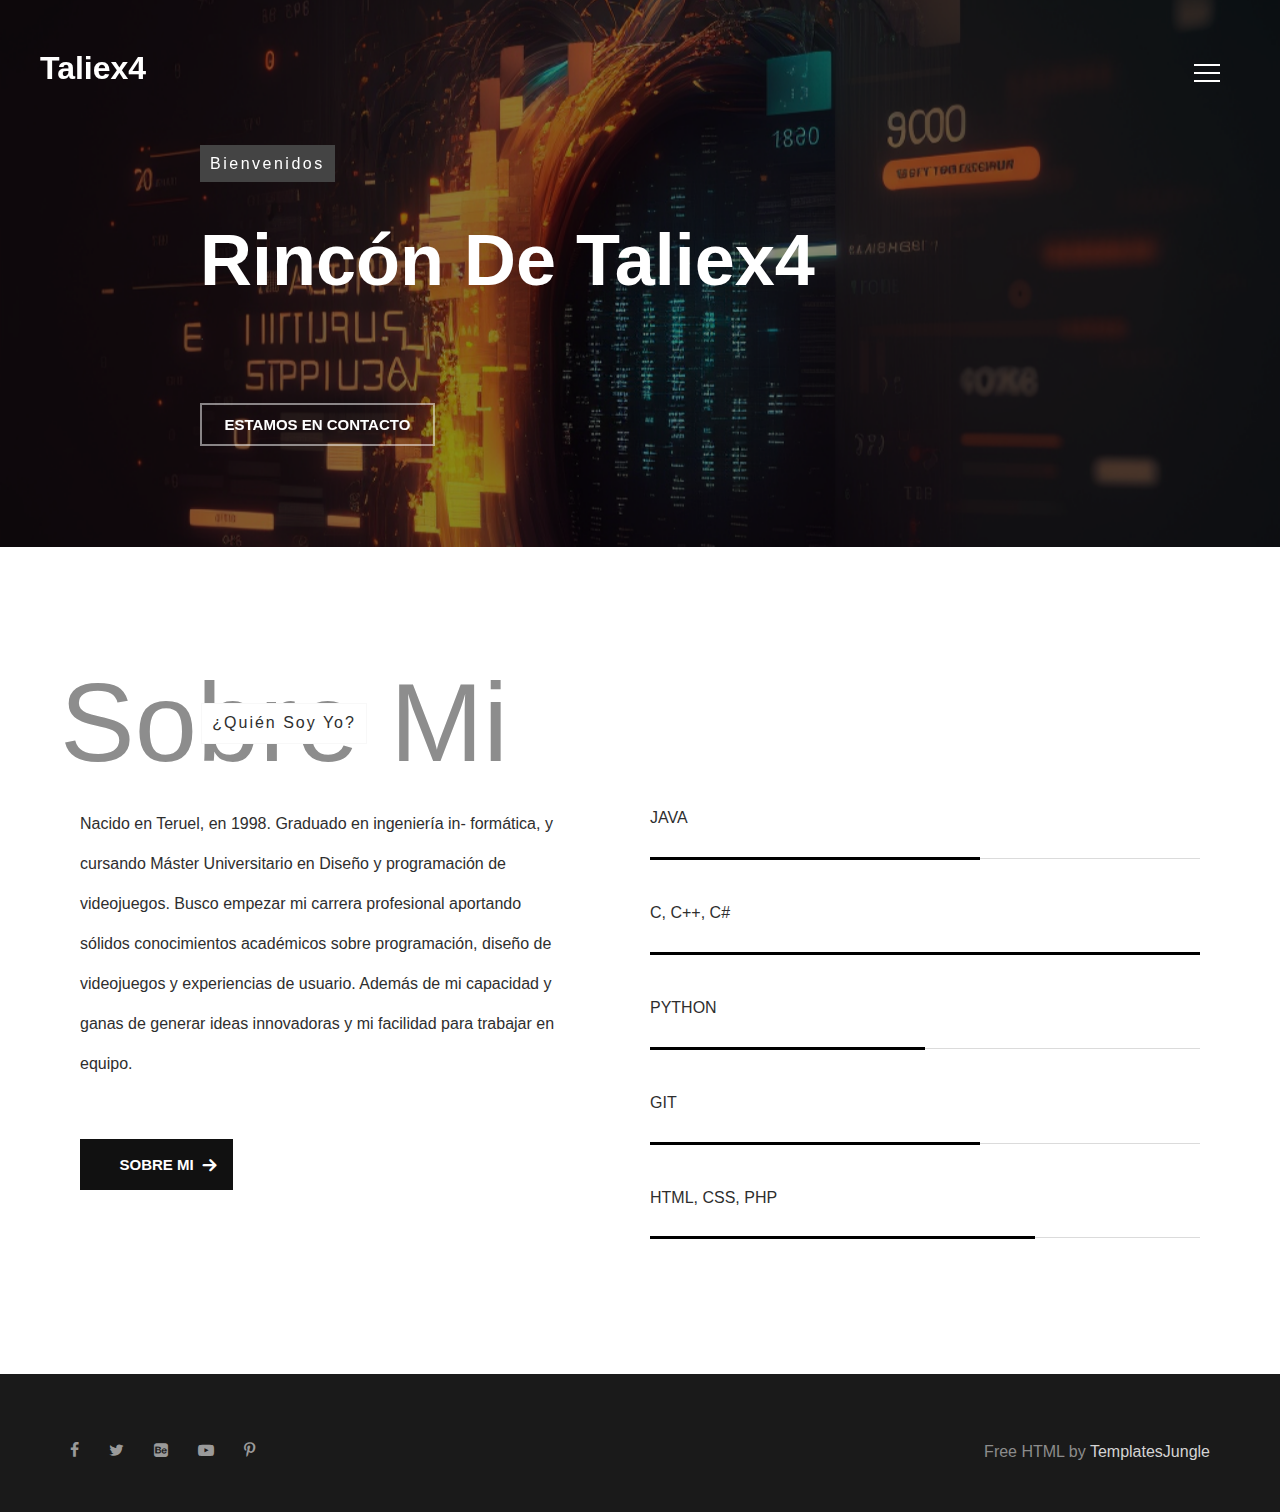
<file: index.html>
<!DOCTYPE html>
<html>
<head>
	<title>Rincón de Taliex4 - Inicio</title>

    <meta charset="utf-8">
    <meta http-equiv="X-UA-Compatible" content="IE=edge">
    <meta name="viewport" content="width=device-width, initial-scale=1.0">
    <meta name="format-detection" content="telephone=no">
    <meta name="apple-mobile-web-app-capable" content="yes">
    <meta name="author" content="">
    <meta name="keywords" content="">
    <meta name="description" content="">

    <link rel="stylesheet" type="text/css" href="css/normalize.css">
	<link rel="stylesheet" type="text/css" href="icomoon/icomoon.css">
	<link rel="stylesheet" type="text/css" href="fonts/fonts.css">
    <link rel="stylesheet" type="text/css" href="css/vendor.css">
    <link rel="stylesheet" type="text/css" href="style.css">

	<!-- script
	================================================== -->
	<script src="js/modernizr.js"></script>

</head>
<body>

<div id="overlayer">
	<span class="loader">
	  <span class="loader-inner"></span>
	</span>
</div>

<div class="nav nav-overlay">
	<div class="nav__content">
		<ul class="nav__list">
			<li class="nav__list-item active-nav"><a href="#" class="hover-target">Inicio</a></li>
			<!--<li class="nav__list-item"><a href="styles.html" class="hover-target">Styles</a></li>
			<li class="nav__list-item"><a href="blog.html" class="hover-target">Blog</a></li>
			<li class="nav__list-item"><a href="single-post.html" class="hover-target">Single Post</a></li>
			<li class="nav__list-item"><a href="contact.html" class="hover-target">Contact us</a></li>-->
		</ul>
	</div>
</div>

<header id="header">
	<div class="header-wrap" data-aos="fade">
		<div class="main-logo">
			<a href="index.html">Taliex4</a>
		</div><!--main-logo-->

		<nav id="navbar">
			<input id="menu-toggle" type="checkbox" />
			<label class="menu-btn" for="menu-toggle">
			<span></span>
			</label>
		</nav>	

	</div><!--header-wrap-->
</header>

<div id="billboard" class="jarallax" data-aos="fade">
	<div class="banner-content">
		<div class="banner-header">
			<span>Bienvenidos</span>
			<h2 class="light">Rincón de Taliex4<br/> </h2>
			<p>.</p>

			<a href="contact.html" class="btn btn-outline-light">Estamos en contacto</a>
		</div>
	</div>

	<img src="images/imagenesParaWeb.png" class="jarallax-img">
</div><!--billboard-->

<section id="about-me" class="margin-large">
	<div class="container">
		<div class="row">
			<div class="section-header">
				<div class="title"><span>¿Quién soy yo?</span></div>
				<h2 class="section-title">Sobre mi</h2>
			</div>
		</div>
	</div>
	<div class="container">
		<div class="row">
			<div class="col-md-12">
					<div class="col-md-6">
						<div class="intro">
							<p>Nacido en Teruel, en 1998. Graduado en ingeniería in-
								formática, y cursando Máster Universitario en Diseño y programación de videojuegos.
								 Busco empezar mi carrera profesional aportando sólidos conocimientos académicos sobre programación, 
								 diseño de videojuegos y experiencias de usuario. Además de mi capacidad 
								 y ganas de generar ideas innovadoras y mi facilidad para trabajar en equipo.</p>
							<a href="#" class="btn btn-accent btn-large btn-with-icon">Sobre mi</a>
						</div>
					</div>
					<div class="col-md-6">
						<div class="skill-chart">
							<ul class="skill-chart-list">
								<li>
								<div class="skill-title">Java</div>
								<span class="skill sixty-percent"></span>
								</li>
								<li>
								<div class="skill-title">C, C++, C#</div>
								<span class="skill ninety-percent"></span>
								</li>
								<li>
								<div class="skill-title">Python</div>
								<span class="skill fifty-percent"></span></li>
								<li>
								<div class="skill-title">Git</div>
								<span class="skill sixty-percent"></span>
								</li>
								<li>
								<div class="skill-title">Html, css, php</div>
								<span class="skill seventy-percent"></span>
								</li>
							</ul>
						</div>
					</div>
			</div>
		</div>
	</div>
</section>
<!--
<section id="portfolio">
	<div class="container">
		<div class="row">
			<div class="section-header align-center">
				<div class="title"><span>Últimas publicaciones</span></div>
				<h2 class="section-title">Portfolio</h2>
			</div>
		</div>
	</div>

	<div class="container">
		<div class="row">
			<div class="col-md-6">
				<figure data-aos="fade-zoom-in" data-aos-delay="0" class="portfolio-item">
					<a href="images/portfolio1.jpg" class="image-link"><img src="images/portfolio1.jpg" class="portfolio-image large-image"></a>
					<figcaption class="portfolio-title">
						<a href="#">Magazine front design</a>
					</figcaption>
				</figure>
				<figure data-aos="fade-zoom-in" data-aos-delay="300" class="portfolio-item">
					<a href="images/portfolio2.jpg" class="image-link"><img src="images/portfolio2.jpg" class="portfolio-image medium-image"></a>
					<figcaption class="portfolio-title">
						<a href="#">Product Bottle Design</a>
					</figcaption>
				</figure>
				<figure data-aos="fade-zoom-in" data-aos-delay="0" class="portfolio-item">
					<a href="images/portfolio4.jpg" class="image-link"><img src="images/portfolio4.jpg" class="portfolio-image small-image"></a>
					<figcaption class="portfolio-title">
						<a href="#">Magazine & brochure mockup</a>
					</figcaption>
				</figure>
			</div>
			<div class="col-md-6">
				<figure data-aos="fade-zoom-in" data-aos-delay="300" class="portfolio-item">
					<a href="images/portfolio3.jpg" class="image-link"><img src="images/portfolio3.jpg" class="portfolio-image small-image"></a>
					<figcaption class="portfolio-title">
						<a href="#">Coffee bottle mockup</a>
					</figcaption>		
				</figure>
				<figure data-aos="fade-zoom-in" data-aos-delay="0" class="portfolio-item">
					<a href="images/portfolio5.jpg" class="image-link"><img src="images/portfolio5.jpg" class="portfolio-image medium-image"></a>
					<figcaption class="portfolio-title">
						<a href="#">Product tag mockup</a>
					</figcaption>		
				</figure>
				<figure data-aos="fade-zoom-in" data-aos-delay="300" class="portfolio-item">
					<a href="images/portfolio6.jpg" class="image-link"><img src="images/portfolio6.jpg" class="portfolio-image large-image"></a>
					<figcaption class="portfolio-title">
						<a href="#">Perfume brand identity</a>
					</figcaption>
				</figure>
			</div>					
		</div>
	</div>		
</section>

<section id="quotation" class="margin-large">
	<div class="icon-overlay left-item"></div>
		<div class="container">
			<div class="row">
				<div class="section-header align-center">
					<h2 class="section-title">Quote of the day</h2>
				</div>
			</div>
		</div>	
		<div class="container">
			<div class="row">			
				<blockquote>
					<p>Success is not final; failure is not fatal: it is the courage to continue that counts.</p>
					<q>-Winston Churchill</q>			
				</blockquote>
			</div>
		</div>		
	<div class="icon-overlay right-item"></div>
</section>

<section id="achievement">
	<div class="container">
		<div class="row">
			<div class="section-header align-center">
				<div class="title"><span>Awards and Recognition</span></div>
				<h2 class="section-title">Achievement</h2>
			</div>
		</div>
	</div>

	<div class="container">
		<div class="row">
			<div class="col-md-4">
				<div class="achievement-block">
					<h3>Interior design</h3>
					<p>Breakthrough designer of the year 2020</p>
				</div>
			</div>
			<div class="col-md-4">
				<div class="achievement-block">
					<h3>Interior design</h3>
					<p>Breakthrough designer of the year 2020</p>
				</div>
			</div>
			<div class="col-md-4">
				<div class="achievement-block">
					<h3>Interior design</h3>
					<p>Breakthrough designer of the year 2020</p>
				</div>
			</div>
			<div class="col-md-4">
				<div class="achievement-block">
					<h3>Interior design</h3>
					<p>Breakthrough designer of the year 2020</p>
				</div>
			</div>
			<div class="col-md-4">
				<div class="achievement-block">
					<h3>Interior design</h3>
					<p>Breakthrough designer of the year 2020</p>
				</div>
			</div>
			<div class="col-md-4">
				<div class="achievement-block">
					<h3>Interior design</h3>
					<p>Breakthrough designer of the year 2020</p>
				</div>
			</div>		
		</div>
	</div>
</section>

<section id="post-grid" class="margin-large">
		<div class="container">
			<div class="row">
				<div class="section-header align-center">
					<div class="title"><span>latest news</span></div>
					<h2 class="section-title">Blogs</h2>
				</div>
			</div>
		</div>
		<div class="container">
			<div class="row">
				<div class="col-md-4">						
					<figure class="post-item">
						<a href="#" class="post-link"><img src="images/postimg1.jpg" alt="post"></a>
						<figcaption>
						<div class="meta-wrap">
							<span class="meta-category">Graphic Design 2021</span> /
							<span class="meta-date">July 1, 2021</span>
						</div>
							<h3 class="light">
								<a href="#">Graphic Designing Useful Tips & Best Practices</a>
							</h3>
						</figcaption>
					</figure>
				</div>	

				<div class="col-md-4">
					<figure class="post-item">
					<a href="#" class="post-link"><img src="images/postimg2.jpg" alt="post"></a>
					<figcaption>
					<div class="meta-wrap">
						<span class="meta-category">Graphic Design 2021</span> /
						<span class="meta-date">July 1, 2021</span>
					</div>
						<h3 class="light">
							<a href="#">Basic typography rules for ui designing</a>
						</h3>
					</figcaption>
				</figure>
				</div>	

				<div class="col-md-4">
					<figure class="post-item">
						<a href="#" class="post-link"><img src="images/postimg3.jpg" alt="post"></a>
						<figcaption>
						<div class="meta-wrap">
							<span class="meta-category">Graphic Design 2021</span> /
							<span class="meta-date">July 1, 2021</span>
						</div>
							<h3 class="light">
								<a href="#">Top 10 graphic designs review in 2021</a>
							</h3>
						</figcaption>
					</figure>
				</div>
			</div>
		</div>
</section>

<section id="testimonials" class="jarallax padding-large">
	<img src="images/review-bg.jpg" class="jarallax-img">

	<div class="container">
		<div class="row">
				<div class="section-header dark align-center">
					<div class="title">
						<span>What Clients Say</span>
					</div>
					<h2 class="section-title dark">Testimonials</h2>
				</div>
			</div>
		</div>

		<div class="container">
			<div class="row">
				<div class="testimonial-slider">
					<div class="testimonials-inner text-center">
						<p>Lorem ipsum dolor sit amet, elit consectetur adipiscing. Odio tincidunt et, massa, turpis nec dolor posuere tempus. Nulla congue et dolor sit amet, elit consectetur adipiscing.
						</p>
						<div class="testimonial-author">
							<img src="images/reviewer.png" alt="reviewer">
							<div class="author-detail">
								<div class="name">Lucas Wolfer</div>
								<span class="author-title">Ceo - Raisins</span>
							</div>
						</div>
					</div>
					<div class="testimonials-inner text-center">
						<p>Ipsum dolor sit amet, elit consectetur adipiscing. Odio tincidunt et turpis nec dolor posuere tempus Nulla congue et dolor sit amet, elit consectetur adipiscing.</p>
						<div class="testimonial-author">
							<img src="images/reviewer.png" alt="reviewer">
							<div class="author-detail">
								<div class="name">Jennie</div>
								<div class="author-title">General Manager</div>
							</div>
						</div>
					</div>
					<div class="testimonials-inner text-center">
						<p>“Dolor sit amet, elit consectetur adipiscing. Odio tincidunt et, massa, turpis nec dolor posuere tempus. Nulla congue et dolor sit amet, elit consectetur adipiscing.”</p>
						<div class="testimonial-author">
							<img src="images/reviewer.png" alt="reviewer">
							<div class="author-detail">
								<div class="name">Simple</div>
								<div class="author-title">Staff</div>
							</div>
						</div>
					</div>							
				</div>
			</div>
		</div>
</section>

<footer id="footer" class="padding-xlarge">
	<div class="container">
		<div class="row">
			<div class="footer-menu col-md-4">
				<div class="footer-intro">					
					<a href="#" class="logo">Chris</a>
				</div>
				<div class="subscribe">
					<p>Subscribe to newsletter to get some updates related with branding, designs and more.</p>
					<input type="text" name="email" placeholder="Write Your Email Address">
					<button class="btn-submit">Subscribe</button>
				</div>
			</div>

			<div class="footer-menu col-md-2">
				<ul class="menu-list">
					<li class="menu-item"><a href="#">Home</a></li>
					<li class="menu-item"><a href="#">About</a></li>
					<li class="menu-item"><a href="#">Portfolio</a></li>
					<li class="menu-item"><a href="#">Services</a></li>
				</ul>
			</div>

			<div class="footer-menu col-md-2">
				<ul class="menu-list">
					<li class="menu-item"><a href="#">Home</a></li>
					<li class="menu-item"><a href="#">About</a></li>
					<li class="menu-item"><a href="#">Portfolio</a></li>
					<li class="menu-item"><a href="#">Services</a></li>
				</ul>
			</div>

			<div class="footer-menu col-md-4">
				<div class="footer-address">
					<p>Just feel free to contact if you wanna collaborate with me, or simply have a conversation.</p>
					<div class="mail-address">
						<a href="#">Creatify@gmail.com</a>
					</div>
				</div>
			</div>
		</div>
	</div>
</footer>	
-->
<div id="footer-bottom" class="padding-medium no-padding-bottom">
	<div class="container">
		<div class="row">			
			<div class="col-md-6">
				<div class="socila-links">
					<ul>
						<li><a href="#"><i class="icon icon-facebook"></i></a></li>
						<li><a href="#"><i class="icon icon-twitter"></i></a></li>
						<li><a href="#"><i class="icon icon-behance-square"></i></a></li>
						<li><a href="#"><i class="icon icon-youtube-play"></i></a></li>
						<li><a href="#"><i class="icon icon-pinterest-p"></i></a></li>
					</ul>
				</div>					
			</div>
			<div class="col-md-6 align-right">
				<div class="copyright">
					<p>Free HTML by <a href="https://templatesjungle.com" target="_blank">TemplatesJungle</a></p>
				</div>
			</div>
		</div>
	</div>
</div>

<script src="js/jquery-1.11.0.min.js"></script>
<script src="js/plugins.js"></script>
<script src="js/script.js"></script>

</body>
</html>
</file>
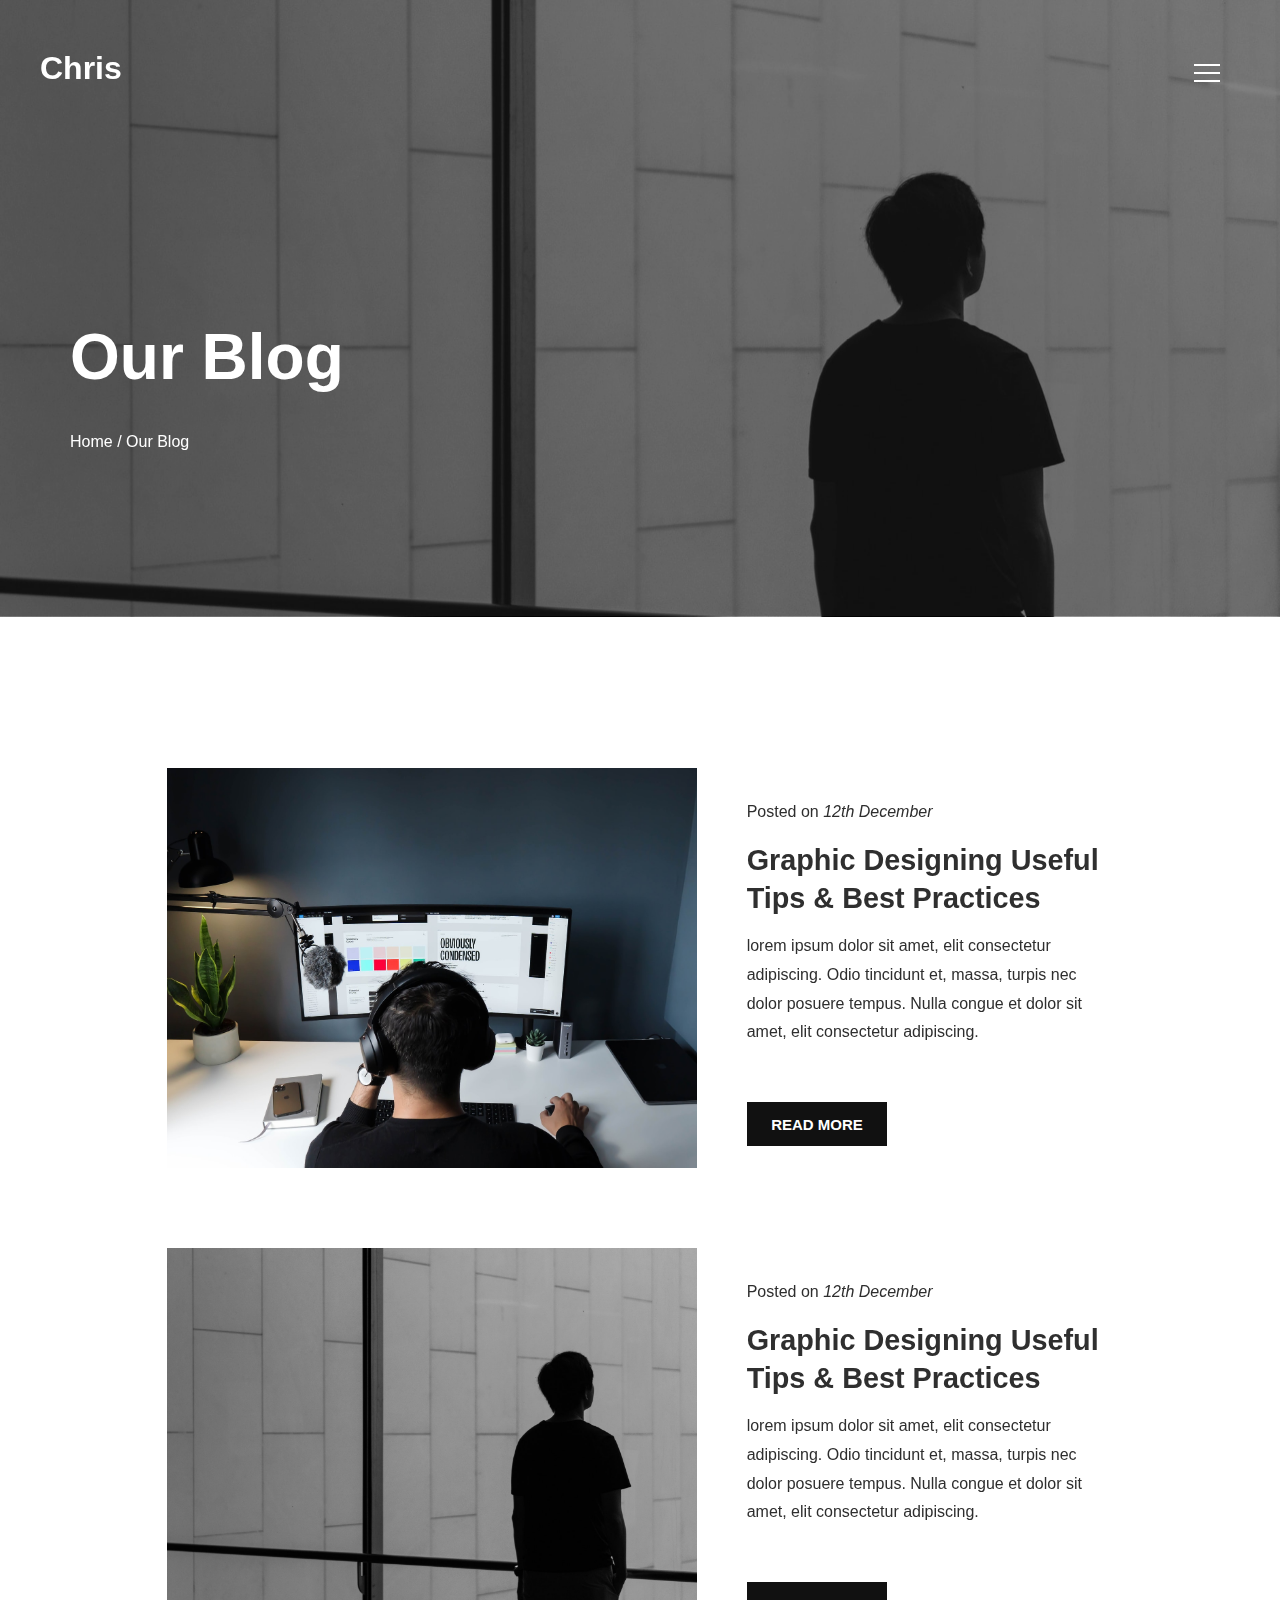
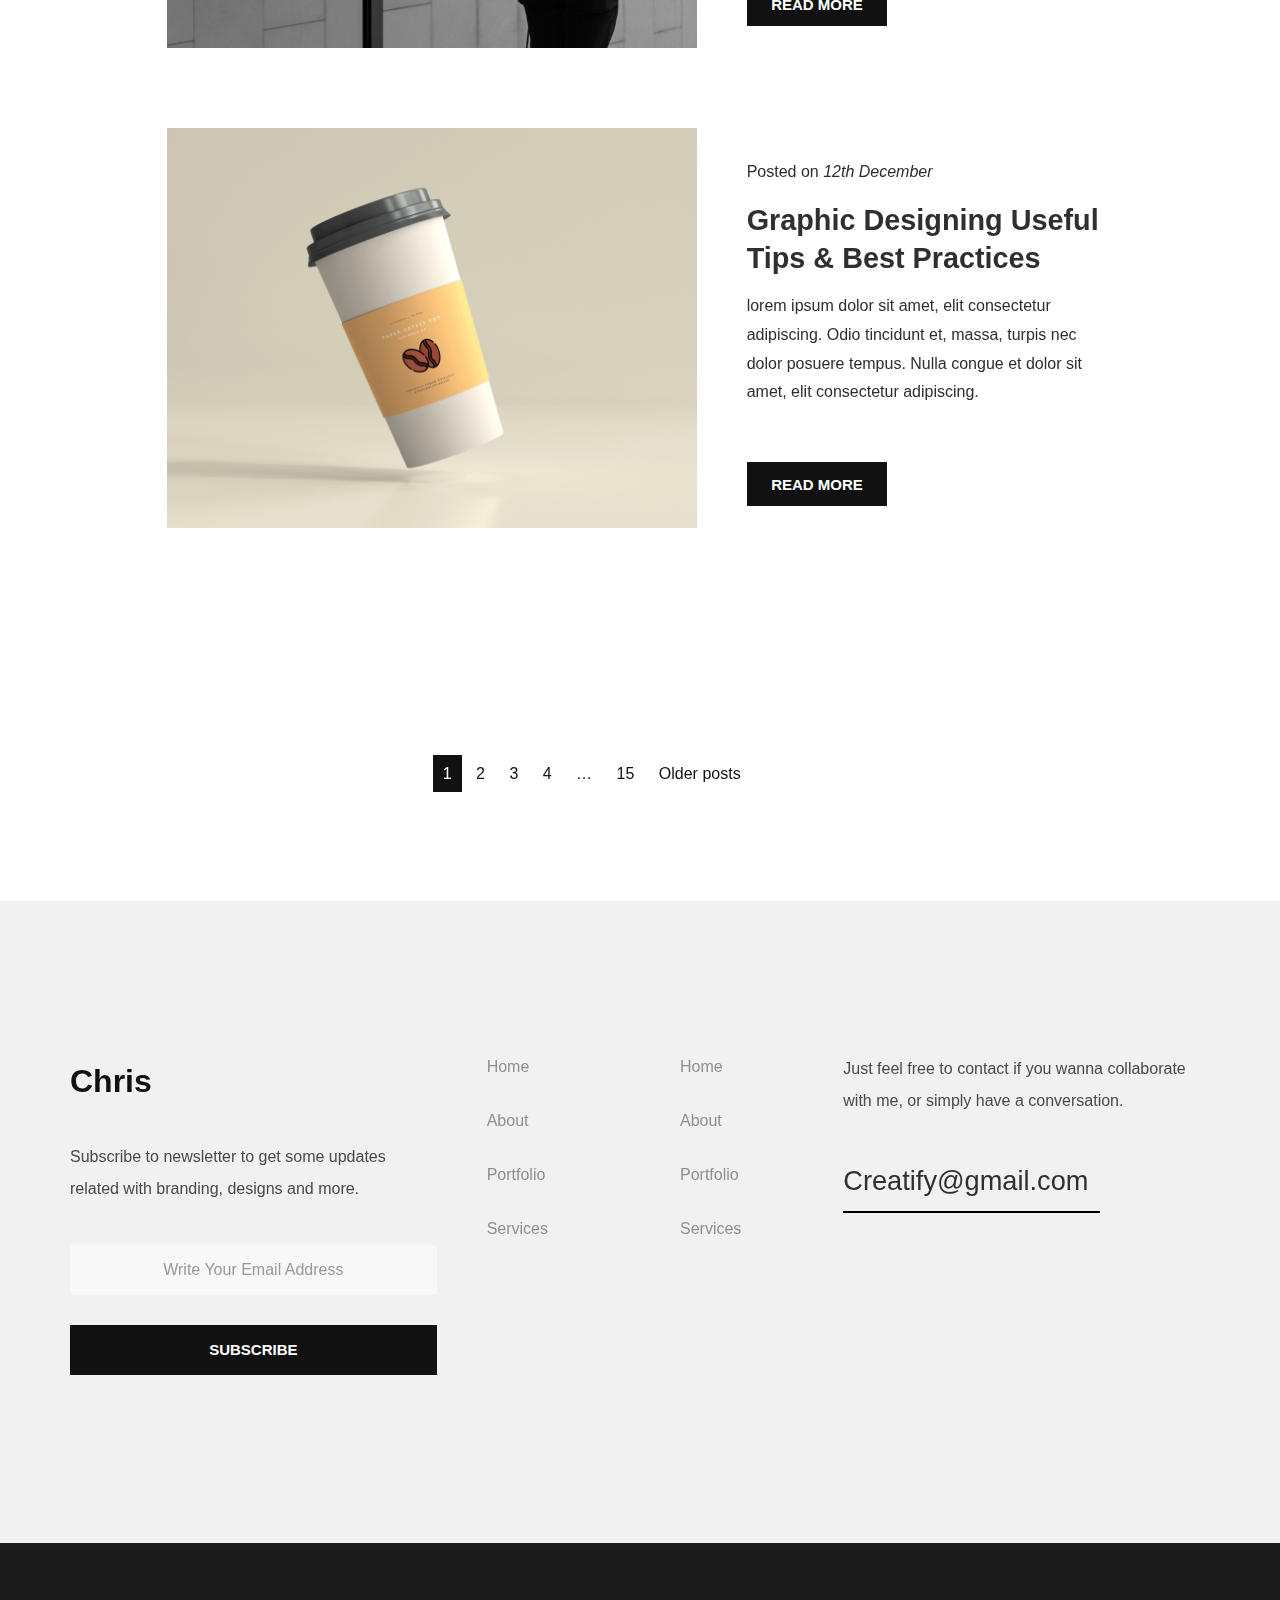
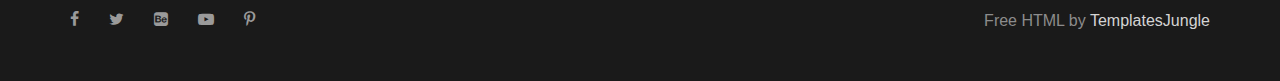
<file: blog.html>
<!DOCTYPE html>
<html>
<head>
	<title>Chris - Creative Portfolio HTML Template</title>
	<meta charset="utf-8">
    <meta http-equiv="X-UA-Compatible" content="IE=edge">
    <meta name="viewport" content="width=device-width, initial-scale=1.0">
    <meta name="format-detection" content="telephone=no">
    <meta name="apple-mobile-web-app-capable" content="yes">
    <meta name="author" content="">
    <meta name="keywords" content="">
    <meta name="description" content="">
	
    <link rel="stylesheet" type="text/css" href="css/normalize.css">
	<link rel="stylesheet" type="text/css" href="icomoon/icomoon.css">
	<link rel="stylesheet" type="text/css" href="fonts/fonts.css">
    <link rel="stylesheet" type="text/css" href="css/vendor.css">
    <link rel="stylesheet" type="text/css" href="style.css">
</head>
<body class="page-template-blog">

<div class="nav nav-overlay">
	<div class="nav__content">
		<ul class="nav__list">
			<li class="nav__list-item"><a href="index.html" class="hover-target">Home</a></li>
			<li class="nav__list-item"><a href="styles.html" class="hover-target">Styles</a></li>
			<li class="nav__list-item active-nav"><a href="blog.html" class="hover-target">Blog</a></li>
			<li class="nav__list-item"><a href="single-post.html" class="hover-target">Single Post</a></li>
			<li class="nav__list-item"><a href="contact.html" class="hover-target">Contact us</a></li>
		</ul>
	</div>
</div>

<header id="header">
	<div class="header-wrap" data-aos="fade">
		<div class="main-logo">
			<a href="index.html">Chris</a>
		</div><!--main-logo-->

		<nav id="navbar">
			<input id="menu-toggle" type="checkbox" />
			<label class="menu-btn" for="menu-toggle">
			<span></span>
			</label>
		</nav>	

	</div><!--header-wrap-->
</header>

<section class="hero-section jarallax">	
	<img src="images/post-large-item2.jpg" class="jarallax-img">
	<div class="hero-content padding-xlarge">
		<div class="container">
			<div class="row">
				<div class="col-md-12">			
					<h1 class="page-title">Our Blog</h1>
					<div class="breadcrumbs">
						<span class="item"><a href="index.html">Home /</a></span>
						<span class="item">Our Blog</span>
					</div>
				</div>
			</div>
		</div>
	</div>
</section>

<section class="post-grid padding-xlarge">

	<article class="post-item">		
		<div class="container">
			<div class="row">
				<div class="col-md-6 col-md-offset-1">
					<div class="post-media">
						<img src="images/post-large-item1.jpg" alt="post">
					</div>
				</div>	

				<div class="col-md-4">
					<div class="post-content">
				      	<div class="post-meta">
				      		Posted on <span class="meta-date">12th December</span></span>
						</div>
						<h2 class="post-title">
							<a href="#">Graphic Designing Useful Tips & Best Practices</a>
						</h2>
						<p>lorem ipsum dolor sit amet, elit consectetur adipiscing. Odio tincidunt et, massa, turpis nec dolor posuere tempus. Nulla congue et dolor sit amet, elit consectetur adipiscing.</p> 
						<a href="single-post.html" class="btn btn-common">Read More</a>		
					</div>
				</div>
			</div>
		</div>	
	</article>

	<article class="post-item">		
		<div class="container">
			<div class="row">
				<div class="col-md-6 col-md-offset-1">
					<div class="post-media">
						<img src="images/post-large-item2.jpg" alt="post">
					</div>
				</div>	

				<div class="col-md-4">
					<div class="post-content">
				      	<div class="post-meta">
				      		Posted on <span class="meta-date">12th December</span></span>
						</div>
						<h2 class="post-title">
							<a href="#">Graphic Designing Useful Tips & Best Practices</a>
						</h2>
						<p>lorem ipsum dolor sit amet, elit consectetur adipiscing. Odio tincidunt et, massa, turpis nec dolor posuere tempus. Nulla congue et dolor sit amet, elit consectetur adipiscing.</p> 
						<a href="single-post.html" class="btn btn-common">Read More</a>		
					</div>
				</div>
			</div>
		</div>		
	</article>

	<article class="post-item">		
		<div class="container">
			<div class="row">
				<div class="col-md-6 col-md-offset-1">
					<div class="post-media">
						<img src="images/portfolio3.jpg" alt="post">
					</div>
				</div>	

				<div class="col-md-4">
					<div class="post-content">
				      	<div class="post-meta">
				      		Posted on <span class="meta-date">12th December</span></span>
						</div>
						<h2 class="post-title">
							<a href="#">Graphic Designing Useful Tips & Best Practices</a>
						</h2>
						<p>lorem ipsum dolor sit amet, elit consectetur adipiscing. Odio tincidunt et, massa, turpis nec dolor posuere tempus. Nulla congue et dolor sit amet, elit consectetur adipiscing.</p> 
						<a href="single-post.html" class="btn btn-common">Read More</a>		
					</div>
				</div>
			</div>
		</div>	
	</article>

</section>

<section class="padding-large no-padding-top">
	<div class="container">
		<div class="row">
			<div class="col-md-9 col-md-offset-1">

				<nav class="navigation paging-navigation text-center" role="navigation">
					<div class="pagination loop-pagination">
						<span aria-current="page" class="page-numbers current">1</span>
						<a class="page-numbers" href="#">2</a> <a class="page-numbers" href="#">3</a> <a class="page-numbers" href="#">4</a> <span class="page-numbers dots">…</span> <a class="page-numbers" href="#">15</a> <a class="next page-numbers" href="#">Older posts</a>
					</div>
				</nav>
				
			</div>
		</div>
	</div>
</section>

<footer id="footer" class="padding-xlarge bg-grey">
	<div class="container">
		<div class="row">
			<div class="footer-menu col-md-4">
				<div class="footer-intro">					
					<a href="#" class="logo">Chris</a>
				</div>				
				<div class="subscribe">
					<p>Subscribe to newsletter to get some updates related with branding, designs and more.</p>
					<input type="text" name="email" placeholder="Write Your Email Address">
					<button class="btn-submit">Subscribe</button>
				</div>
			</div>

			<div class="footer-menu col-md-2">
				<ul class="menu-list">
					<li class="menu-item"><a href="#">Home</a></li>
					<li class="menu-item"><a href="#">About</a></li>
					<li class="menu-item"><a href="#">Portfolio</a></li>
					<li class="menu-item"><a href="#">Services</a></li>
				</ul>
			</div>

			<div class="footer-menu col-md-2">
				<ul class="menu-list">
					<li class="menu-item"><a href="#">Home</a></li>
					<li class="menu-item"><a href="#">About</a></li>
					<li class="menu-item"><a href="#">Portfolio</a></li>
					<li class="menu-item"><a href="#">Services</a></li>
				</ul>
			</div>

			<div class="footer-menu col-md-4">
				<div class="footer-address">
					<p>Just feel free to contact if you wanna collaborate with me, or simply have a conversation.</p>
					<div class="mail-address">
						<a href="#">Creatify@gmail.com</a>
					</div>
				</div>
			</div>
		</div>
	</div>
</footer>	

<div id="footer-bottom" class="padding-medium no-padding-bottom">
	<div class="container">
		<div class="row">			
			<div class="col-md-6">
				<div class="socila-links">
					<ul>
						<li><a href="#"><i class="icon icon-facebook"></i></a></li>
						<li><a href="#"><i class="icon icon-twitter"></i></a></li>
						<li><a href="#"><i class="icon icon-behance-square"></i></a></li>
						<li><a href="#"><i class="icon icon-youtube-play"></i></a></li>
						<li><a href="#"><i class="icon icon-pinterest-p"></i></a></li>
					</ul>
				</div>					
			</div>
			<div class="col-md-6 align-right">
				<div class="copyright">
					<p>Free HTML by <a href="https://templatesjungle.com" target="_blank">TemplatesJungle</a></p>
				</div>
			</div>
		</div>
	</div>
</div>

</div> 

	<script src="js/jquery-1.11.0.min.js"></script>
	<script type="text/javascript" src="js/plugins.js"></script>
	<script type="text/javascript" src="js/script.js"></script>

	</body>
</html>
</file>
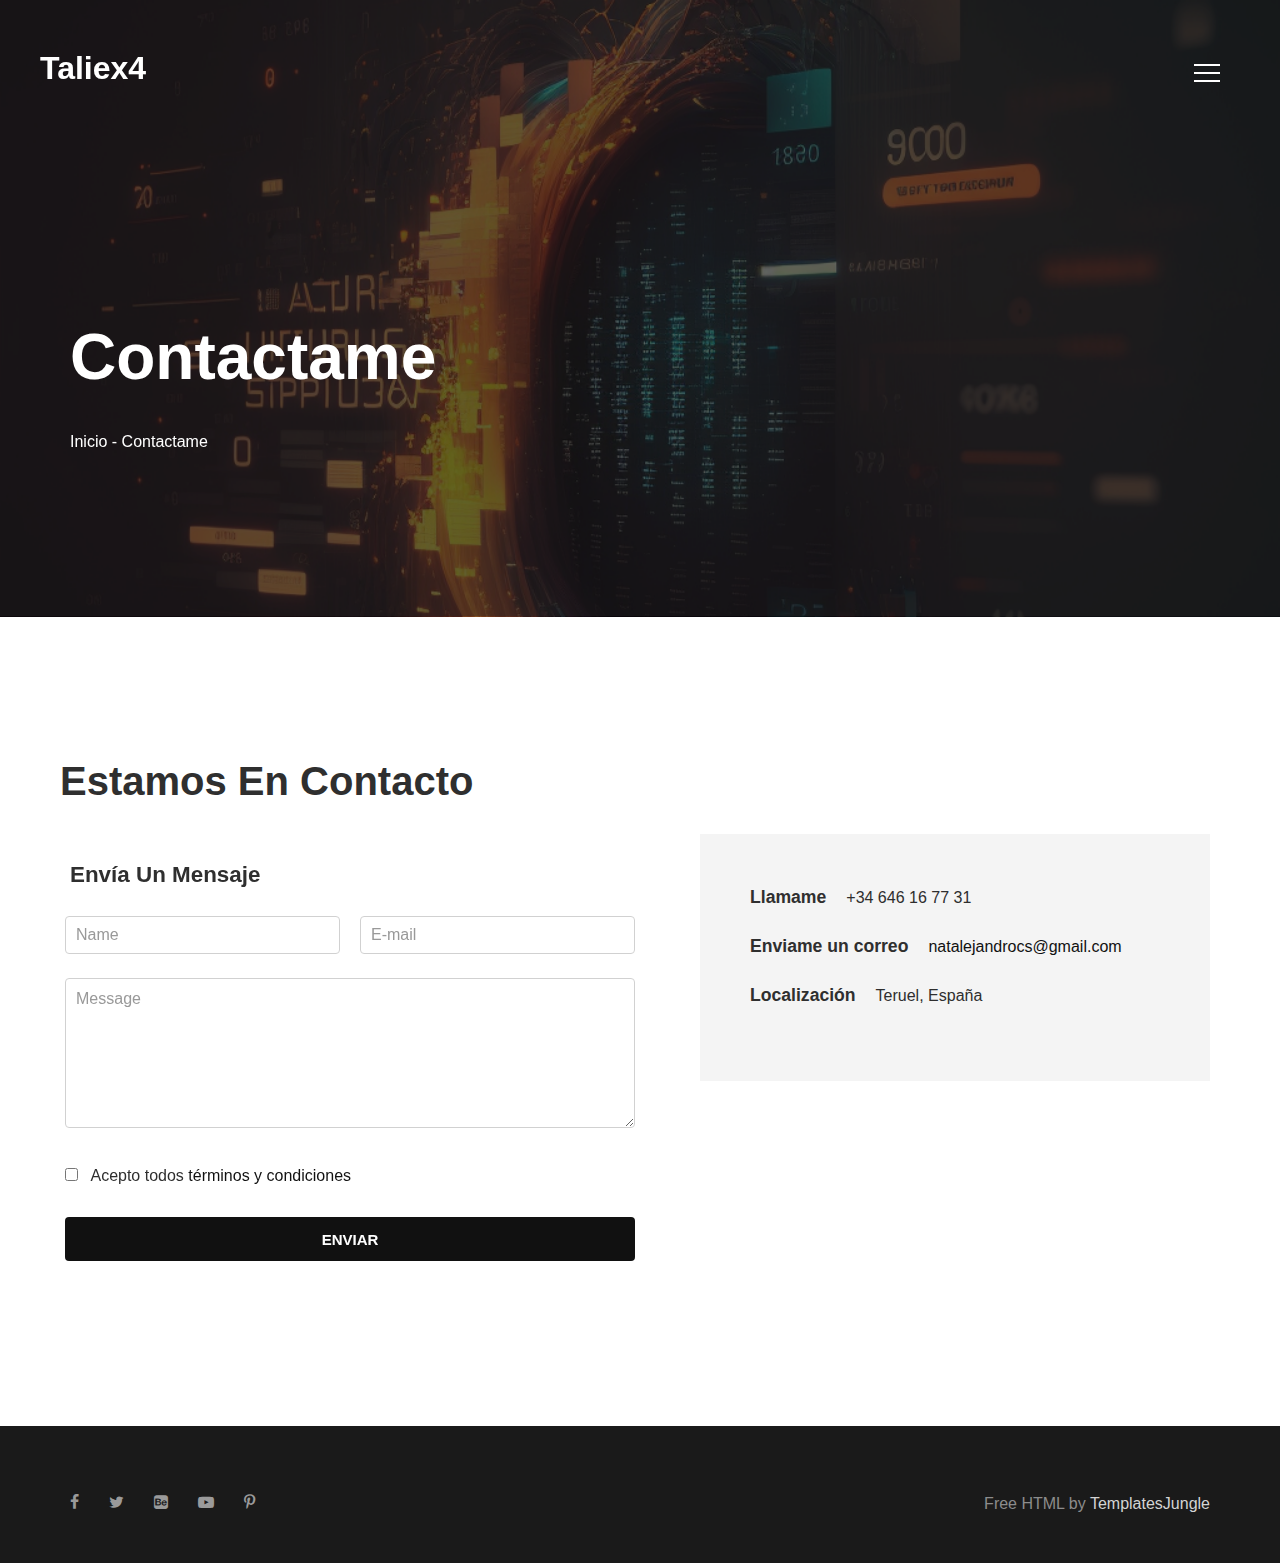
<file: contact.html>
<!DOCTYPE html>
<html>
<head>
	<title>Taliex4444 - Creative Portfolio HTML Template</title>

    <meta charset="utf-8">
    <meta http-equiv="X-UA-Compatible" content="IE=edge">
    <meta name="viewport" content="width=device-width, initial-scale=1.0">
    <meta name="format-detection" content="telephone=no">
    <meta name="apple-mobile-web-app-capable" content="yes">
    <meta name="author" content="">
    <meta name="keywords" content="">
    <meta name="description" content="">

    <link rel="stylesheet" type="text/css" href="css/normalize.css">
	<link rel="stylesheet" type="text/css" href="icomoon/icomoon.css">
	<link rel="stylesheet" type="text/css" href="fonts/fonts.css">
    <link rel="stylesheet" type="text/css" href="css/vendor.css">
    <link rel="stylesheet" type="text/css" href="style.css">

</head>
<body class="contact">

<div id="overlayer">
	<span class="loader">
	  <span class="loader-inner"></span>
	</span>
</div>

<div class="nav nav-overlay">
	<div class="nav__content">
		<ul class="nav__list">
			<li class="nav__list-item active-nav"><a href="index.html" class="hover-target">Home</a></li>
			<!--<li class="nav__list-item"><a href="styles.html" class="hover-target">Styles</a></li>
			<li class="nav__list-item"><a href="blog.html" class="hover-target">Blog</a></li>
			<li class="nav__list-item"><a href="single-post.html" class="hover-target">Single Post</a></li>
			<li class="nav__list-item"><a href="contact.html" class="hover-target">Contact us</a></li>-->
		</ul>
	</div>
</div>

<header id="header">
	<div class="header-wrap" data-aos="fade">
		<div class="main-logo">
			<a href="index.html">Taliex4</a>
		</div><!--main-logo-->

		<nav id="navbar">
			<input id="menu-toggle" type="checkbox" />
			<label class="menu-btn" for="menu-toggle">
			<span></span>
			</label>
		</nav>	

	</div><!--header-wrap-->
</header>

<section class="hero-section jarallax light-content">

	<img src="images/imagenesParaWeb.png" class="jarallax-img">
	
	<div class="hero-content padding-xlarge">
		<div class="container">
			<div class="row">
				<div class="col-md-12">
					<h1 class="page-title">Contactame</h1>
					<div class="breadcrumbs">
						<span class="item"><a href="index.html"> Inicio -</a></span>
						<span class="item">Contactame</span>
					</div>
				</div>
			</div>
		</div>
	</div>

</section>

<section class="padding-large">
	<div class="container">
		<div class="row">
			<h2 class="contact-title">Estamos en contacto</h2>
		</div>
	</div>	

	<div class="container">
		<div class="row">
			<div class="col-md-6">			
				<h3>Envía un mensaje</h3>
				<form name="contactform" action="contact.php" method="post" class="contact-form mt-4">
					<div class="row">
				    	<div class="col-md-6">
							<input type="text" minlength="2" name="name" placeholder="Name" class="u-full-width" required>
						</div>
						<div class="col-md-6">
							<input type="email" name="email" placeholder="E-mail" class="u-full-width" required>
						</div>
					</div>

					<div class="row">
						<div class="col-md-12">
							<textarea class="u-full-width" name="message" placeholder="Message" style="height: 150px;" required></textarea>
							<label>
							    <input type="checkbox" required>
							    <span class="label-body">Acepto todos <a href="#">términos y condiciones</a></span>
							</label>
							<button type="submit" name="submit" class="btn btn-accent btn-full btn-rounded">Enviar</button>
						</div>
					</div>
				</form>
			</div>

			<div class="col-md-6">				
				<div class="contact-detail">
					<div class="detail-item">
						<h4>Llamame</h4>
						<p>+34 646 16 77 31</p>
					</div>
					<div class="detail-item">
						<h4>Enviame un correo</h4>
						<a href="mailto:natalejandrocs@gmail.com">natalejandrocs@gmail.com</a></div>
					<div class="detail-item">
						<h4>Localización</h4>
						<p>Teruel, España</p>
					</div>
				</div>
			</div>
		</div>
	</div>
</section>
<!--
<section class="google-map">
	<div class="mapouter"><div class="gmap_canvas"><iframe width="100%" height="500" id="gmap_canvas" src="https://maps.google.com/maps?q=2880%20Broadway,%20New%20York&t=&z=13&ie=UTF8&iwloc=&output=embed" frameborder="0" scrolling="no" marginheight="0" marginwidth="0"></iframe><a href="https://getasearch.com/fmovies"></a><br><style>.mapouter{position:relative;text-align:right;height:500px;width:100%;}</style><a href="https://www.embedgooglemap.net">embedgooglemap.net</a><style>.gmap_canvas {overflow:hidden;background:none!important;height:500px;width:100%;}</style></div></div>
</section>

<footer id="footer" class="padding-xlarge bg-grey">
	<div class="container">
		<div class="row">
			<div class="footer-menu col-md-4">
				<div class="footer-intro">					
					<a href="#" class="logo">Chris</a>
				</div>				
				<div class="subscribe">
					<p>Subscribe to newsletter to get some updates related with branding, designs and more.</p>
					<input type="text" name="email" placeholder="Write Your Email Address">
					<button class="btn-submit">Subscribe</button>
				</div>
			</div>

			<div class="footer-menu col-md-2">
				<ul class="menu-list">
					<li class="menu-item"><a href="#">Home</a></li>
					<li class="menu-item"><a href="#">About</a></li>
					<li class="menu-item"><a href="#">Portfolio</a></li>
					<li class="menu-item"><a href="#">Services</a></li>
				</ul>
			</div>

			<div class="footer-menu col-md-2">
				<ul class="menu-list">
					<li class="menu-item"><a href="#">Home</a></li>
					<li class="menu-item"><a href="#">About</a></li>
					<li class="menu-item"><a href="#">Portfolio</a></li>
					<li class="menu-item"><a href="#">Services</a></li>
				</ul>
			</div>

			<div class="footer-menu col-md-4">
				<div class="footer-address">
					<p>Just feel free to contact if you wanna collaborate with me, or simply have a conversation.</p>
					<div class="mail-address">
						<a href="#">Creatify@gmail.com</a>
					</div>
				</div>
			</div>
		</div>
	</div>
</footer>	
-->
<div id="footer-bottom" class="padding-medium no-padding-bottom">
	<div class="container">
		<div class="row">			
			<div class="col-md-6">
				<div class="socila-links">
					<ul>
						<li><a href="#"><i class="icon icon-facebook"></i></a></li>
						<li><a href="#"><i class="icon icon-twitter"></i></a></li>
						<li><a href="#"><i class="icon icon-behance-square"></i></a></li>
						<li><a href="#"><i class="icon icon-youtube-play"></i></a></li>
						<li><a href="#"><i class="icon icon-pinterest-p"></i></a></li>
					</ul>
				</div>					
			</div>
			<div class="col-md-6 align-right">
				<div class="copyright">
					<p>Free HTML by <a href="https://templatesjungle.com" target="_blank">TemplatesJungle</a></p>
				</div>
			</div>
		</div>
	</div>
</div>

	<script src="js/jquery-1.11.0.min.js"></script>
	<script type="text/javascript" src="js/plugins.js"></script>
	<script type="text/javascript" src="js/script.js"></script>

	</body>
</html>
</file>
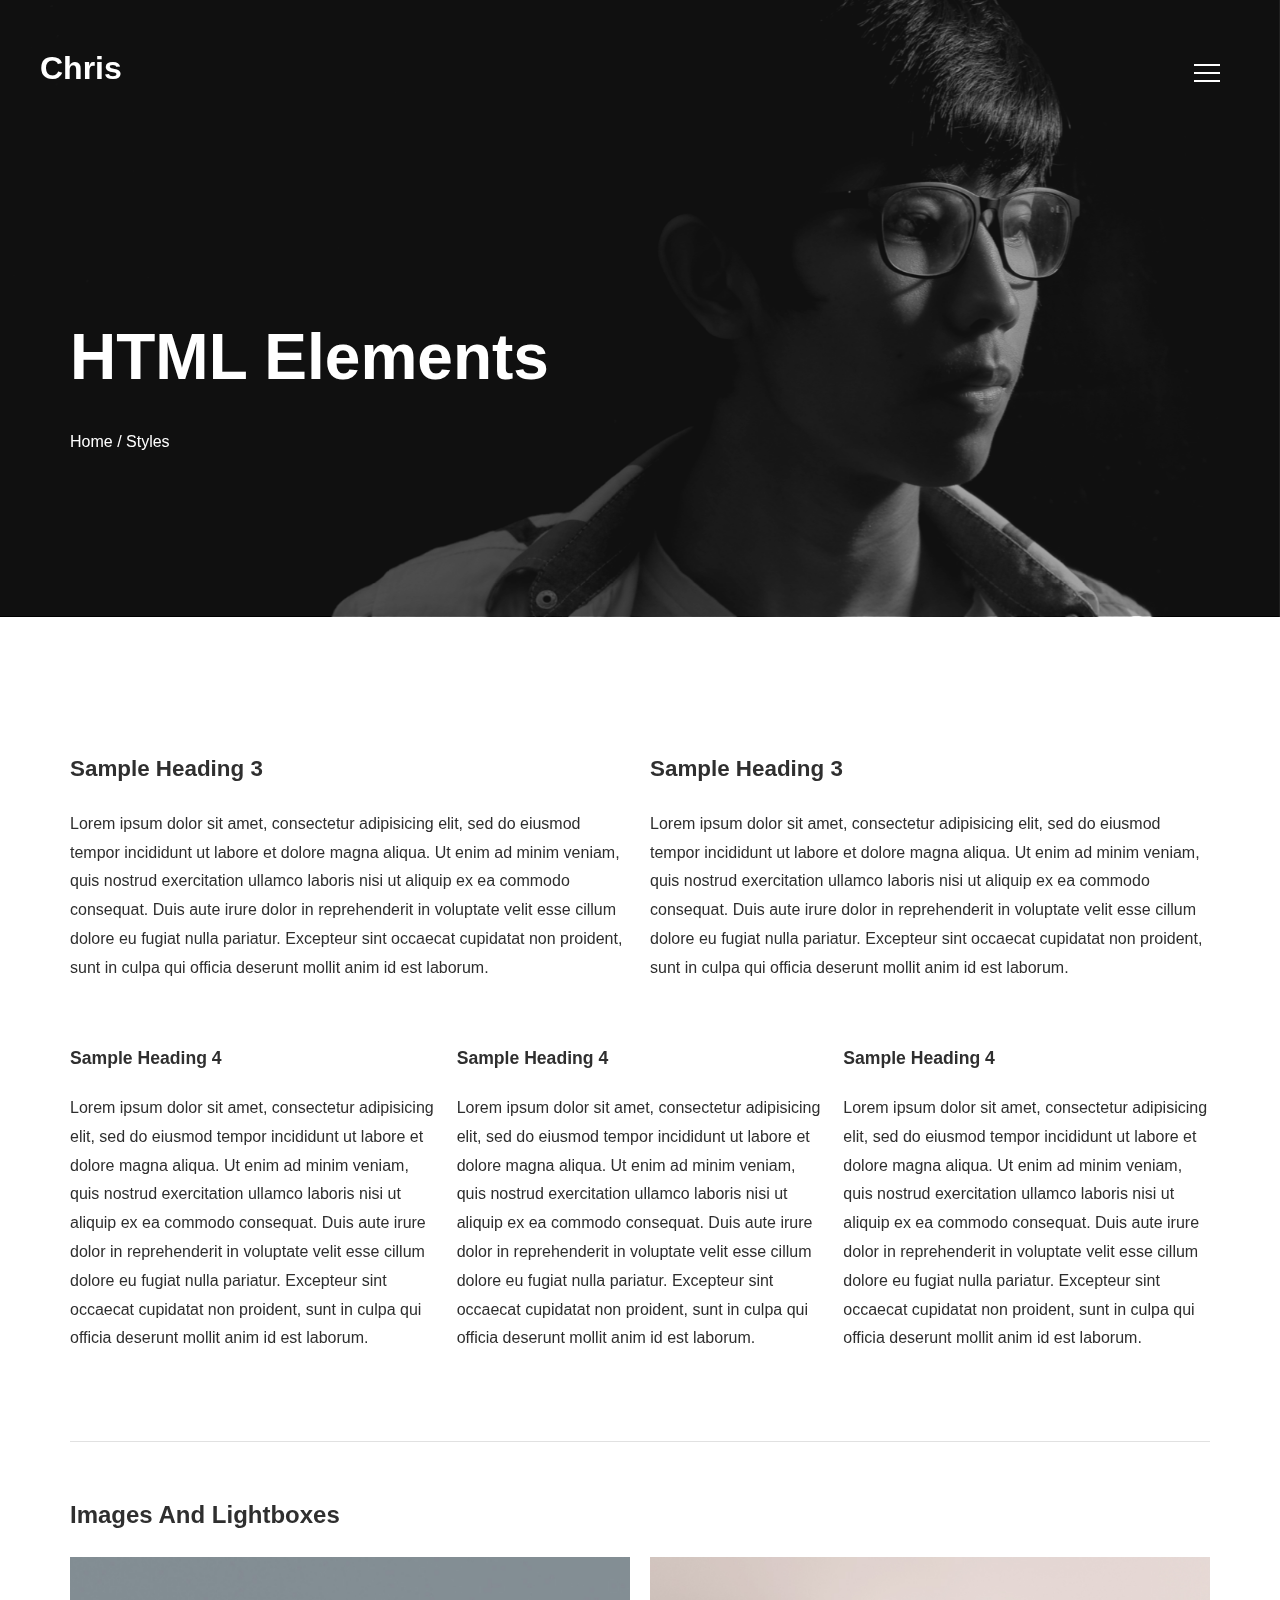
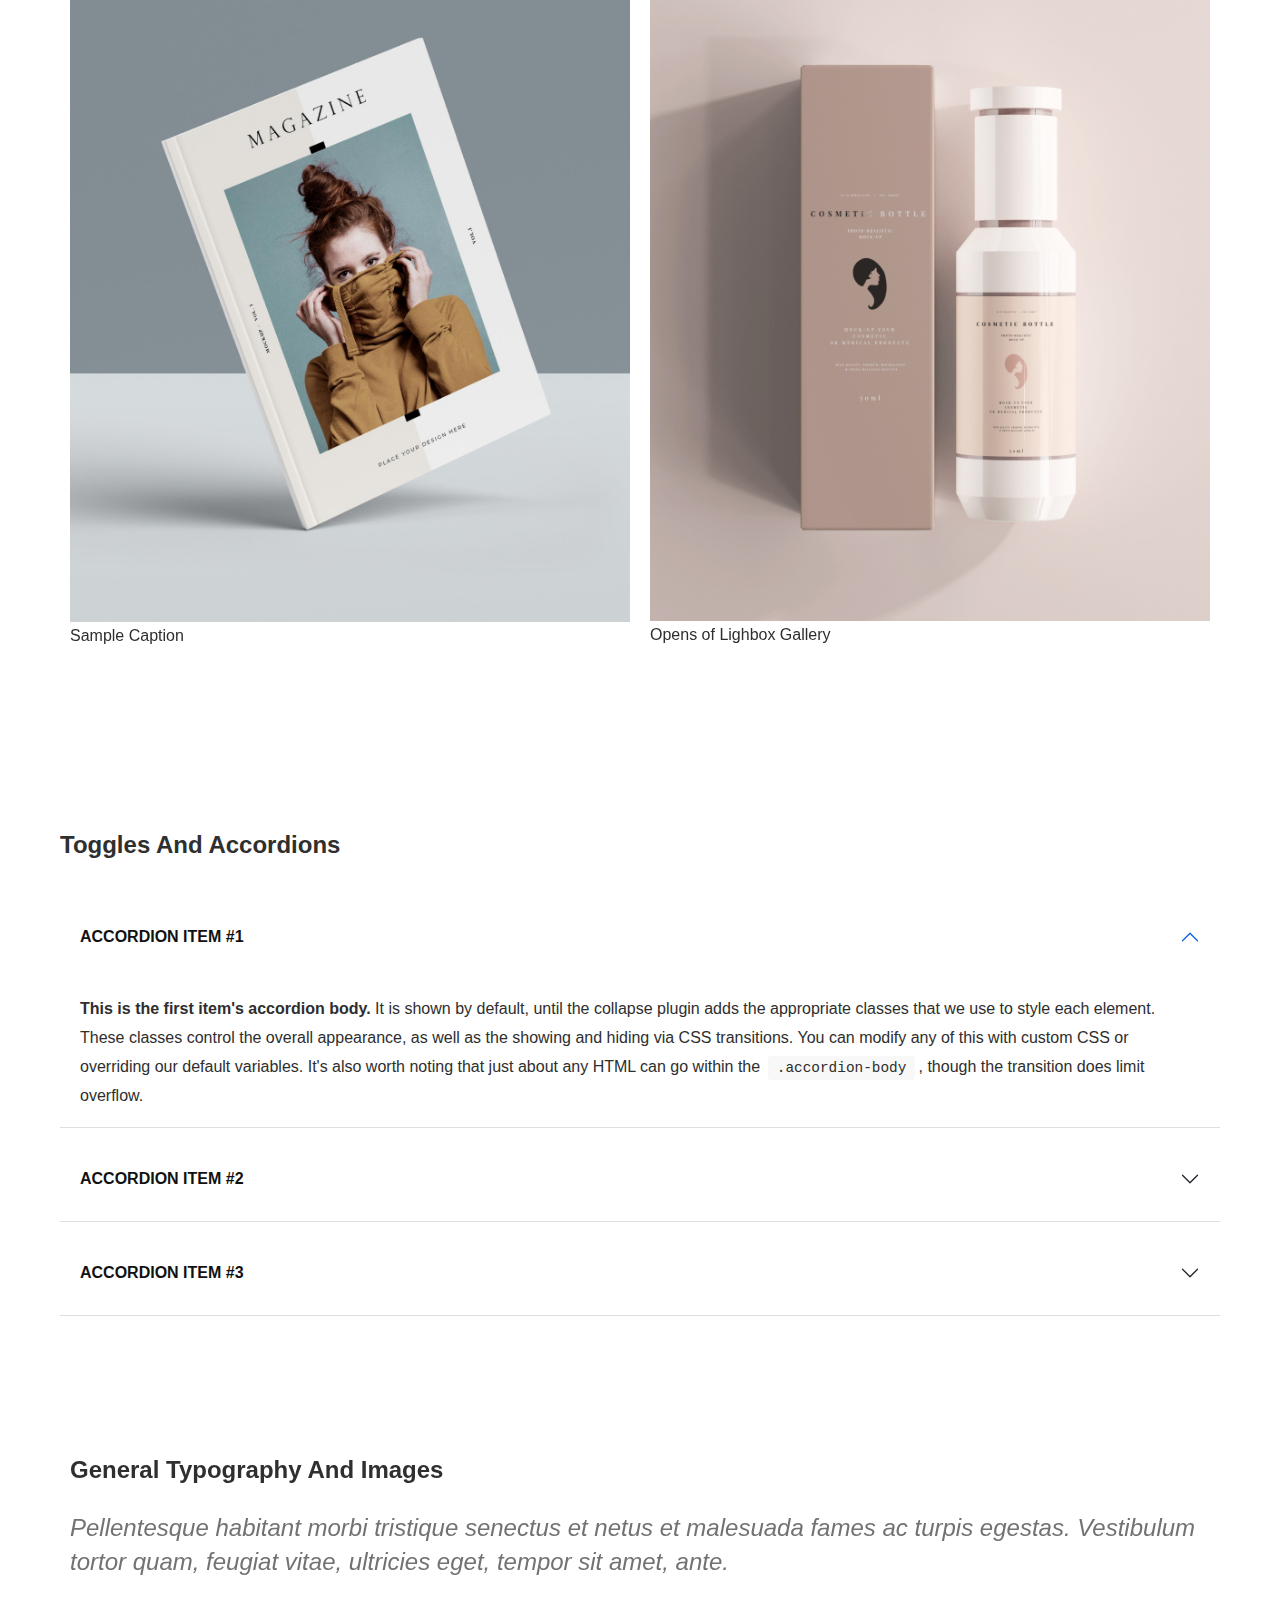
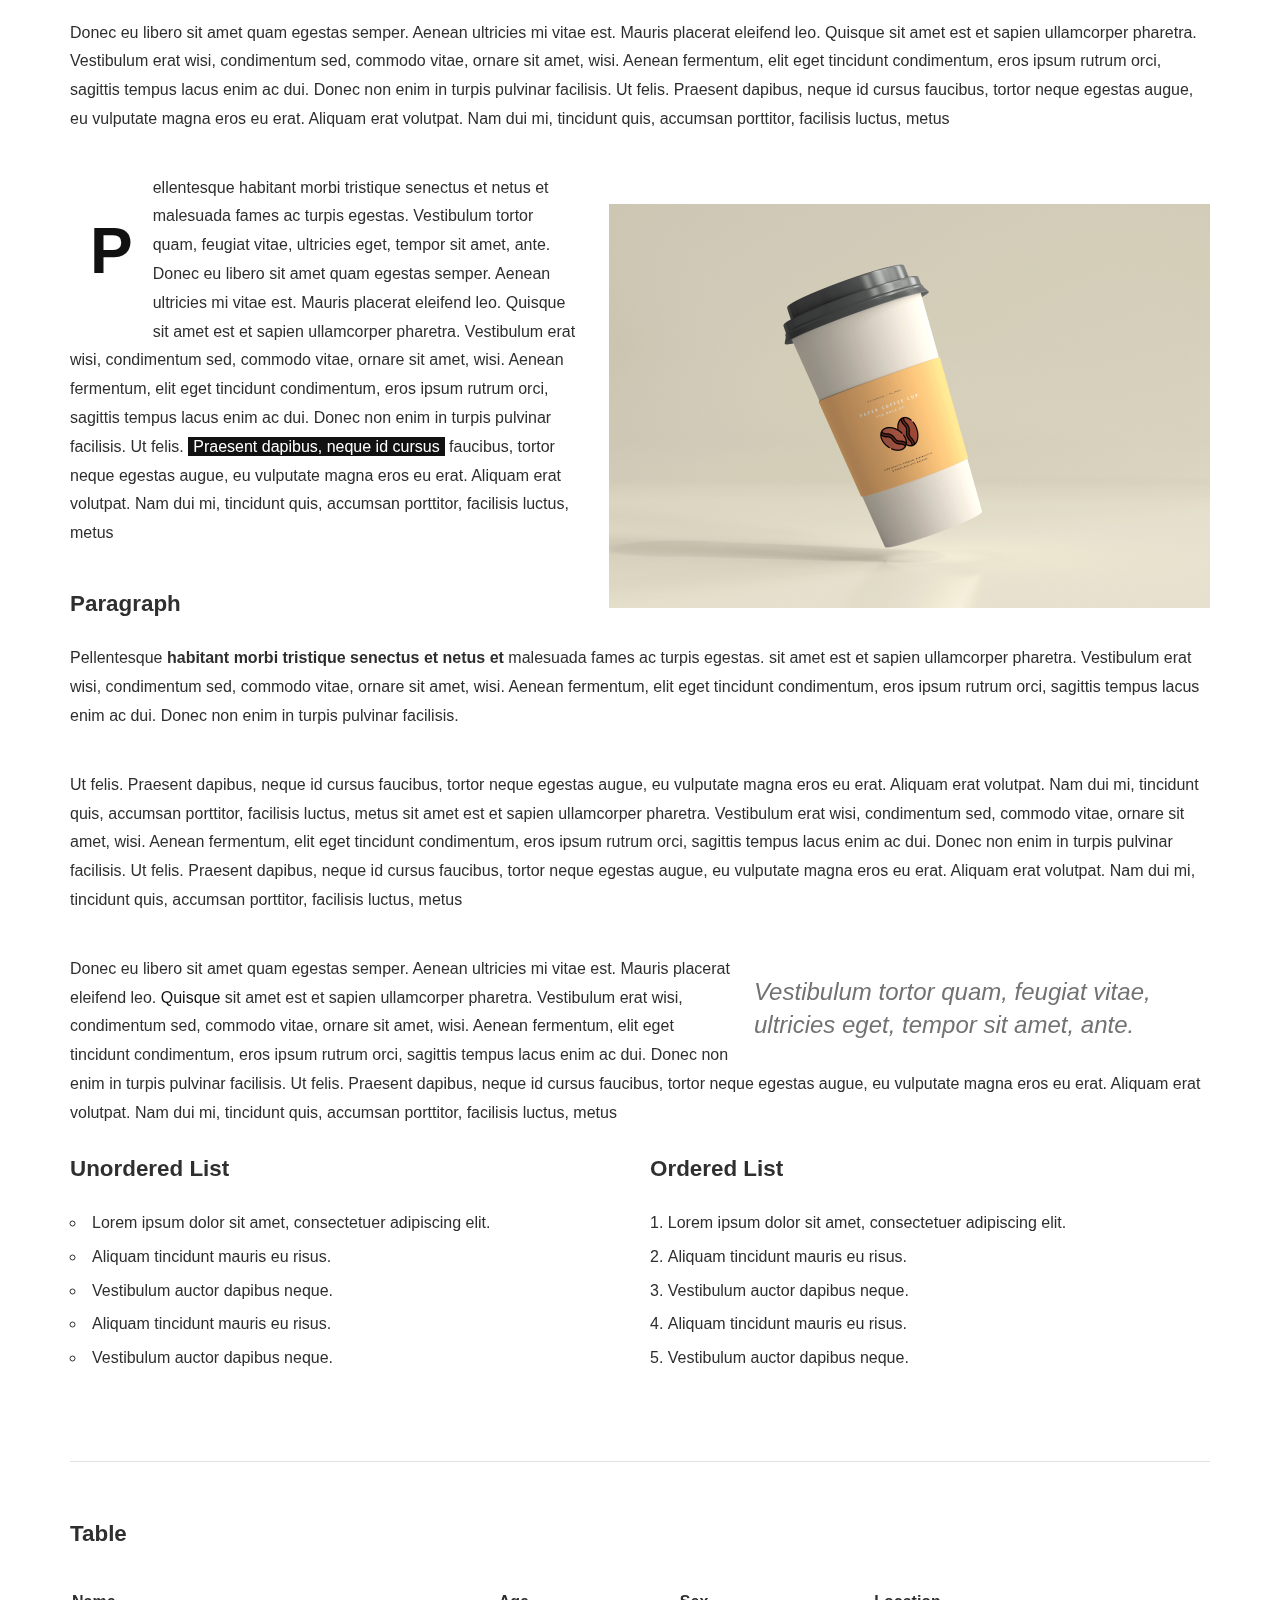
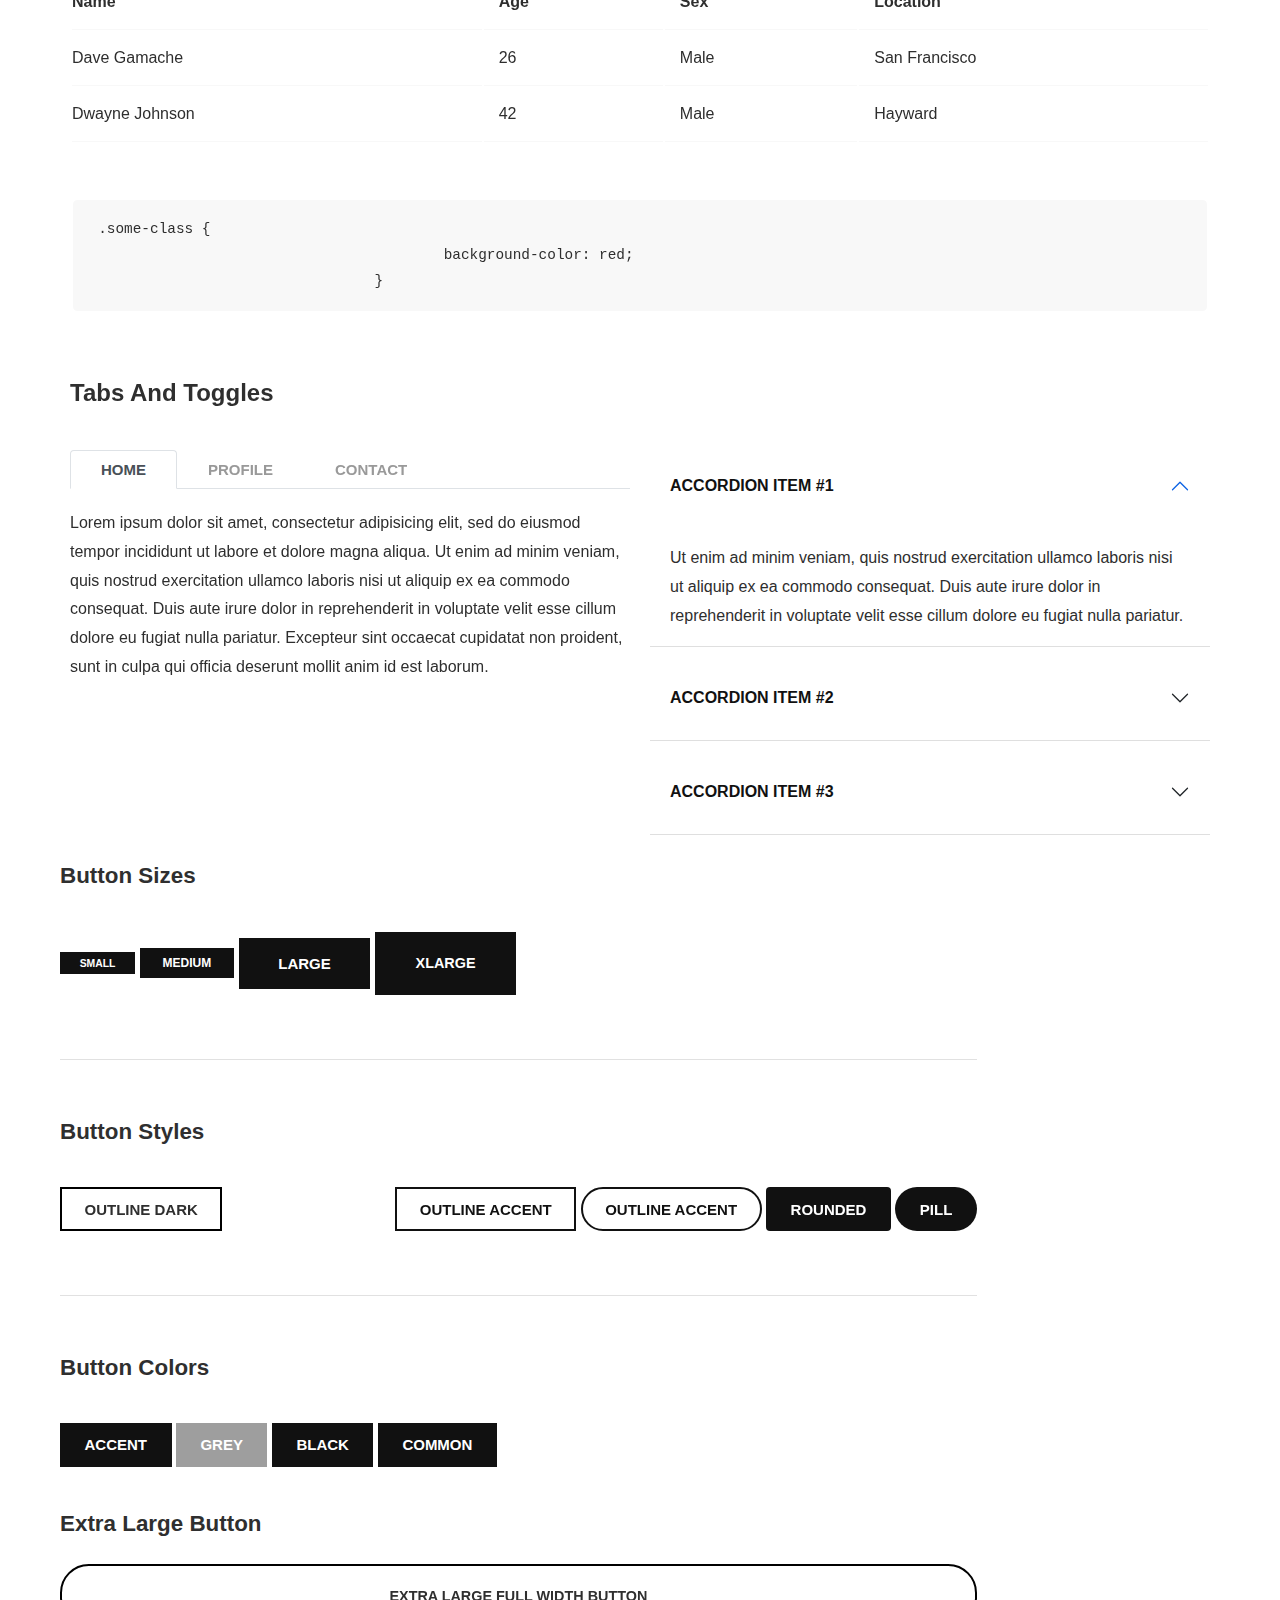
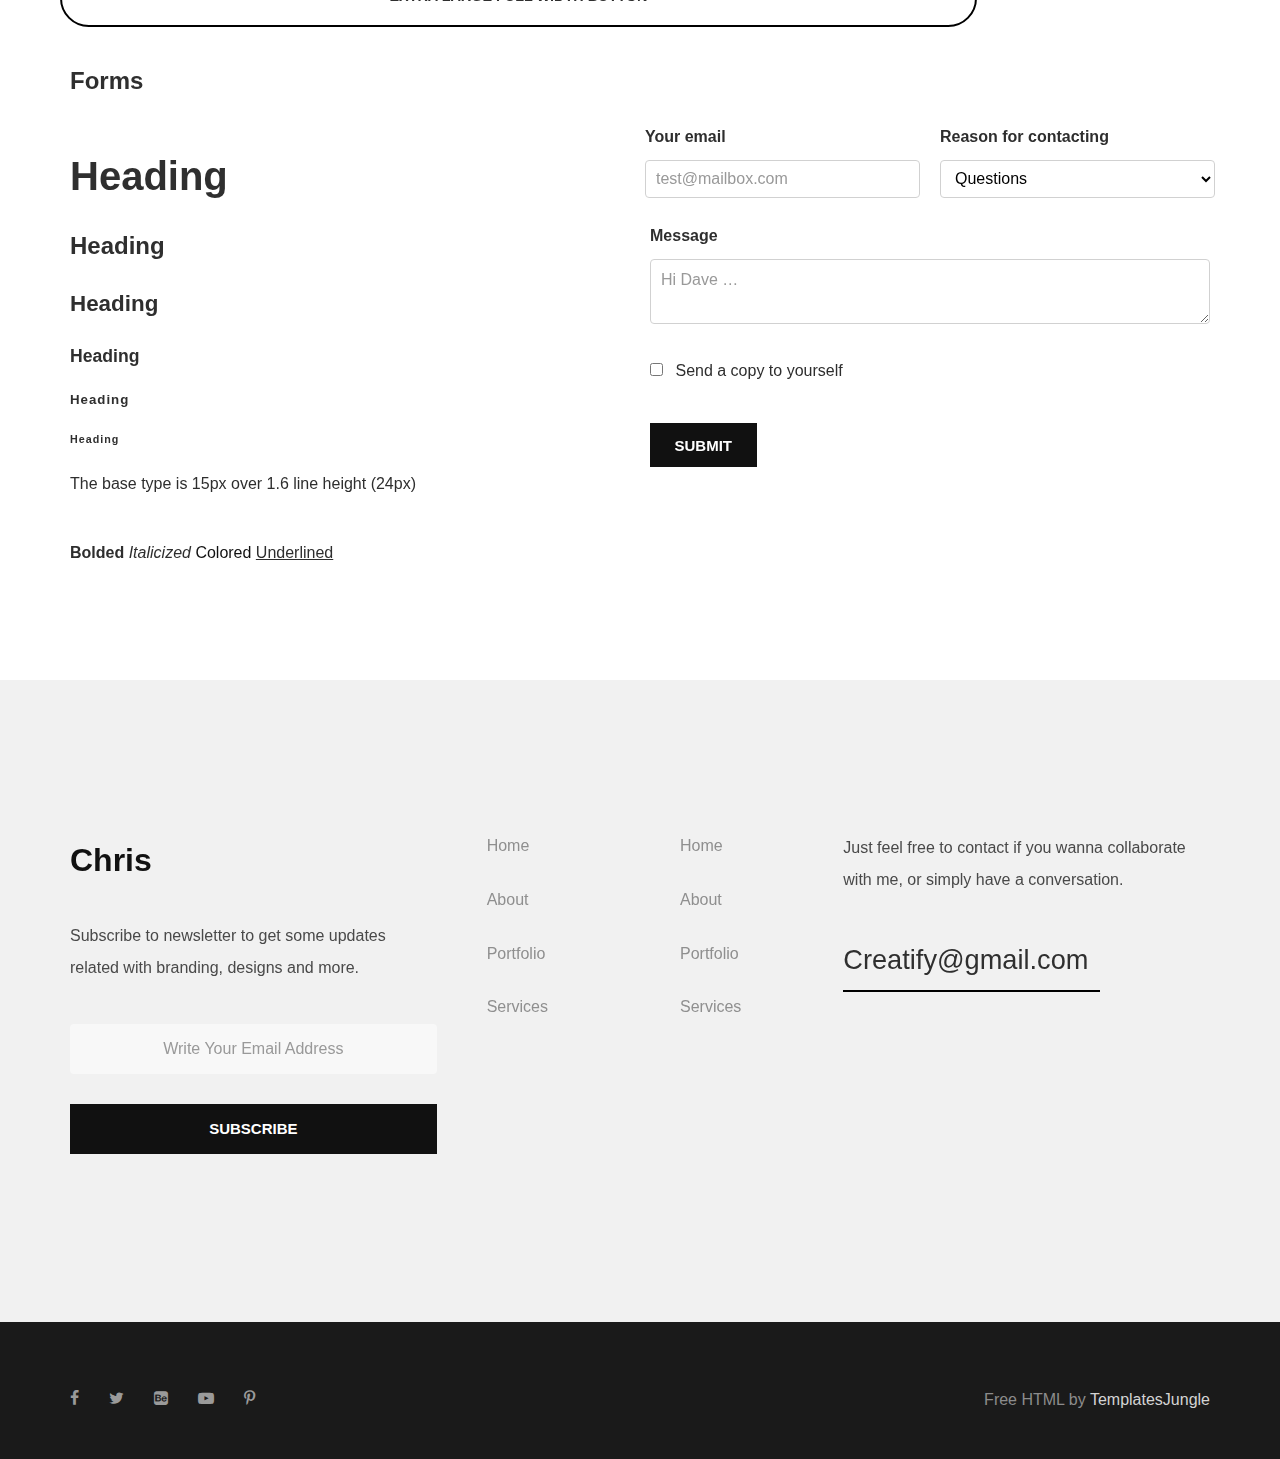
<file: styles.html>
<!DOCTYPE html>
<html>
<head>
	<title>Chris - Creative Portfolio HTML Template</title>
	<meta charset="utf-8">
    <meta http-equiv="X-UA-Compatible" content="IE=edge">
    <meta name="viewport" content="width=device-width, initial-scale=1.0">
    <meta name="format-detection" content="telephone=no">
    <meta name="apple-mobile-web-app-capable" content="yes">
    <meta name="author" content="">
    <meta name="keywords" content="">
    <meta name="description" content="">
	
    <link rel="stylesheet" type="text/css" href="css/normalize.css">
	<link rel="stylesheet" type="text/css" href="icomoon/icomoon.css">
	<link rel="stylesheet" type="text/css" href="fonts/fonts.css">
    <link rel="stylesheet" type="text/css" href="css/vendor.css">
    <link rel="stylesheet" type="text/css" href="style.css">
</head>
<body>

<div id="overlayer">
	<span class="loader">
	  <span class="loader-inner"></span>
	</span>
</div>

<div class="nav nav-overlay">
	<div class="nav__content">
		<ul class="nav__list">
			<li class="nav__list-item"><a href="index.html" class="hover-target">Home</a></li>
			<li class="nav__list-item active-nav"><a href="#" class="hover-target">Styles</a></li>
			<li class="nav__list-item"><a href="blog.html" class="hover-target">Blog</a></li>
			<li class="nav__list-item"><a href="single-post.html#" class="hover-target">Single Post</a></li>
			<li class="nav__list-item"><a href="contact.html" class="hover-target">Contact us</a></li>
		</ul>
	</div>
</div>

<header id="header">
	<div class="header-wrap" data-aos="fade">
		<div class="main-logo">
			<a href="index.html">Chris</a>
		</div><!--main-logo-->

		<nav id="navbar">
			<input id="menu-toggle" type="checkbox" />
			<label class="menu-btn" for="menu-toggle">
			<span></span>
			</label>
		</nav>	

	</div><!--header-wrap-->
</header>

<section class="hero-section jarallax">	
	<img src="images/main-banner.jpg" class="jarallax-img">
	<div class="hero-content padding-xlarge">
		<div class="container">
			<div class="row">
				<div class="col-md-12">			
					<h1 class="page-title">HTML Elements</h1>
					<div class="breadcrumbs">
						<span class="item"><a href="index.html">Home /</a></span>
						<span class="item">Styles</span>
					</div>
				</div>
			</div>
		</div>
	</div>
</section>

<section class="padding-large">
	<div class="container">
		<div class="row">

			<div class="col-md-6">

				<h3>Sample Heading 3</h3>

				<p>Lorem ipsum dolor sit amet, consectetur adipisicing elit, sed do eiusmod
				tempor incididunt ut labore et dolore magna aliqua. Ut enim ad minim veniam,
				quis nostrud exercitation ullamco laboris nisi ut aliquip ex ea commodo
				consequat. Duis aute irure dolor in reprehenderit in voluptate velit esse
				cillum dolore eu fugiat nulla pariatur. Excepteur sint occaecat cupidatat non
				proident, sunt in culpa qui officia deserunt mollit anim id est laborum.</p>

			</div>

			<div class="col-md-6">

				<h3>Sample Heading 3</h3>

				<p>Lorem ipsum dolor sit amet, consectetur adipisicing elit, sed do eiusmod
				tempor incididunt ut labore et dolore magna aliqua. Ut enim ad minim veniam,
				quis nostrud exercitation ullamco laboris nisi ut aliquip ex ea commodo
				consequat. Duis aute irure dolor in reprehenderit in voluptate velit esse
				cillum dolore eu fugiat nulla pariatur. Excepteur sint occaecat cupidatat non
				proident, sunt in culpa qui officia deserunt mollit anim id est laborum.</p>

			</div>
		</div>

		<div class="row">

			<div class="col-md-4">

				<h4>Sample Heading 4</h4>

				<p>Lorem ipsum dolor sit amet, consectetur adipisicing elit, sed do eiusmod
				tempor incididunt ut labore et dolore magna aliqua. Ut enim ad minim veniam,
				quis nostrud exercitation ullamco laboris nisi ut aliquip ex ea commodo
				consequat. Duis aute irure dolor in reprehenderit in voluptate velit esse
				cillum dolore eu fugiat nulla pariatur. Excepteur sint occaecat cupidatat non
				proident, sunt in culpa qui officia deserunt mollit anim id est laborum.</p>

			</div>

			<div class="col-md-4">

				<h4>Sample Heading 4</h4>

				<p>Lorem ipsum dolor sit amet, consectetur adipisicing elit, sed do eiusmod
				tempor incididunt ut labore et dolore magna aliqua. Ut enim ad minim veniam,
				quis nostrud exercitation ullamco laboris nisi ut aliquip ex ea commodo
				consequat. Duis aute irure dolor in reprehenderit in voluptate velit esse
				cillum dolore eu fugiat nulla pariatur. Excepteur sint occaecat cupidatat non
				proident, sunt in culpa qui officia deserunt mollit anim id est laborum.</p>

			</div>

			<div class="col-md-4">

				<h4>Sample Heading 4</h4>

				<p>Lorem ipsum dolor sit amet, consectetur adipisicing elit, sed do eiusmod
				tempor incididunt ut labore et dolore magna aliqua. Ut enim ad minim veniam,
				quis nostrud exercitation ullamco laboris nisi ut aliquip ex ea commodo
				consequat. Duis aute irure dolor in reprehenderit in voluptate velit esse
				cillum dolore eu fugiat nulla pariatur. Excepteur sint occaecat cupidatat non
				proident, sunt in culpa qui officia deserunt mollit anim id est laborum.</p>

			</div>
		</div>

		<div class="row">
			<div class="col-md-12">
				<hr>
				<h2>Images and Lightboxes</h2>
			</div>
		</div>

		<div class="row">
			<div class="col-md-6">
				<figure>
					<img src="images/portfolio1.jpg">
					<figcaption>Sample Caption</figcaption>
				</figure>
			</div>
			<div class="col-md-6">
				<figure>
					<a href="images/portfolio2.jpg" data-lightbox-gallery="gallery1" title="Calm Before The Storm (One Shoe Photography Ltd.)" class="image-link">
					<img src="images/portfolio2.jpg"></a>
					<figcaption>Opens of Lighbox Gallery</figcaption>
				</figure>
			</div>
		</div>

	</div>
</section>

<section>
	<div class="container">
		
		<div class="row">
			<div class="col">
				<h2>Toggles and Accordions</h2>
			</div>
		</div>

		<div class="row">
			<div class="col">

				<div class="accordion" id="accordionExample">
				  <div class="accordion-item">
				    <h2 class="accordion-header" id="headingOne">
				      <button class="accordion-button" type="button" data-bs-toggle="collapse" data-bs-target="#collapseOne" aria-expanded="true" aria-controls="collapseOne">
				        Accordion Item #1
				      </button>
				    </h2>
				    <div id="collapseOne" class="accordion-collapse collapse show" aria-labelledby="headingOne">
				      <div class="accordion-body">
				        <strong>This is the first item's accordion body.</strong> It is shown by default, until the collapse plugin adds the appropriate classes that we use to style each element. These classes control the overall appearance, as well as the showing and hiding via CSS transitions. You can modify any of this with custom CSS or overriding our default variables. It's also worth noting that just about any HTML can go within the <code>.accordion-body</code>, though the transition does limit overflow.
				      </div>
				    </div>
				  </div>
				  <div class="accordion-item">
				    <h2 class="accordion-header" id="headingTwo">
				      <button class="accordion-button collapsed" type="button" data-bs-toggle="collapse" data-bs-target="#collapseTwo" aria-expanded="false" aria-controls="collapseTwo">
				        Accordion Item #2
				      </button>
				    </h2>
				    <div id="collapseTwo" class="accordion-collapse collapse" aria-labelledby="headingTwo">
				      <div class="accordion-body">
				        <strong>This is the second item's accordion body.</strong> It is hidden by default, until the collapse plugin adds the appropriate classes that we use to style each element. These classes control the overall appearance, as well as the showing and hiding via CSS transitions. You can modify any of this with custom CSS or overriding our default variables. It's also worth noting that just about any HTML can go within the <code>.accordion-body</code>, though the transition does limit overflow.
				      </div>
				    </div>
				  </div>
				  <div class="accordion-item">
				    <h2 class="accordion-header" id="headingThree">
				      <button class="accordion-button collapsed" type="button" data-bs-toggle="collapse" data-bs-target="#collapseThree" aria-expanded="false" aria-controls="collapseThree">
				        Accordion Item #3
				      </button>
				    </h2>
				    <div id="collapseThree" class="accordion-collapse collapse" aria-labelledby="headingThree">
				      <div class="accordion-body">
				        <strong>This is the third item's accordion body.</strong> It is hidden by default, until the collapse plugin adds the appropriate classes that we use to style each element. These classes control the overall appearance, as well as the showing and hiding via CSS transitions. You can modify any of this with custom CSS or overriding our default variables. It's also worth noting that just about any HTML can go within the <code>.accordion-body</code>, though the transition does limit overflow.
				      </div>
				    </div>
				  </div>
				</div>

			</div>	
		</div>
	</div>
</section>

<section class="padding-large">
	<div class="container">		
		<div class="row">
			<div class="col-md-12">
				<h2>General Typography and Images</h2>
			</div>
		</div>

		<div class="row">
			<div class="col-md-12">
				<blockquote><p>Pellentesque habitant morbi tristique senectus et netus et malesuada fames ac turpis egestas. Vestibulum tortor quam, feugiat vitae, ultricies eget, tempor sit amet, ante.</p></blockquote>
				<p>
					Donec eu libero sit amet quam egestas semper. Aenean ultricies mi vitae est. Mauris placerat eleifend leo. Quisque sit amet est et sapien ullamcorper pharetra. Vestibulum erat wisi, condimentum sed, commodo vitae, ornare sit amet, wisi. Aenean fermentum, elit eget tincidunt condimentum, eros ipsum rutrum orci, sagittis tempus lacus enim ac dui. Donec non enim in turpis pulvinar facilisis. Ut felis. Praesent dapibus, neque id cursus faucibus, tortor neque egestas augue, eu vulputate magna eros eu erat. Aliquam erat volutpat. Nam dui mi, tincidunt quis, accumsan porttitor, facilisis luctus, metus</p>

				
					<figure class="align-right"><img src="images/portfolio3.jpg"></figure>
				
				<p><span class="dropcap">P</span>ellentesque habitant morbi tristique senectus et netus et malesuada fames ac turpis egestas. Vestibulum tortor quam, feugiat vitae, ultricies eget, tempor sit amet, ante. Donec eu libero sit amet quam egestas semper. Aenean ultricies mi vitae est. Mauris placerat eleifend leo. Quisque sit amet est et sapien ullamcorper pharetra. Vestibulum erat wisi, condimentum sed, commodo vitae, ornare sit amet, wisi. Aenean fermentum, elit eget tincidunt condimentum, eros ipsum rutrum orci, sagittis tempus lacus enim ac dui. Donec non enim in turpis pulvinar facilisis. Ut felis. <span class="highlight">Praesent dapibus, neque id cursus</span> faucibus, tortor neque egestas augue, eu vulputate magna eros eu erat. Aliquam erat volutpat. Nam dui mi, tincidunt quis, accumsan porttitor, facilisis luctus, metus</p>

				<h3>Paragraph</h3>
				<p>Pellentesque <strong>habitant morbi tristique senectus et netus et</strong> malesuada fames ac turpis egestas. sit amet est et sapien ullamcorper pharetra. Vestibulum erat wisi, condimentum sed, commodo vitae, ornare sit amet, wisi. Aenean fermentum, elit eget tincidunt condimentum, eros ipsum rutrum orci, sagittis tempus lacus enim ac dui. Donec non enim in turpis pulvinar facilisis.</p>

				<p>Ut felis. Praesent dapibus, neque id cursus faucibus, tortor neque egestas augue, eu vulputate magna eros eu erat. Aliquam erat volutpat. Nam dui mi, tincidunt quis, accumsan porttitor, facilisis luctus, metus sit amet est et sapien ullamcorper pharetra. Vestibulum erat wisi, condimentum sed, commodo vitae, ornare sit amet, wisi. Aenean fermentum, elit eget tincidunt condimentum, eros ipsum rutrum orci, sagittis tempus lacus enim ac dui. Donec non enim in turpis pulvinar facilisis. Ut felis. Praesent dapibus, neque id cursus faucibus, tortor neque egestas augue, eu vulputate magna eros eu erat. Aliquam erat volutpat. Nam dui mi, tincidunt quis, accumsan porttitor, facilisis luctus, metus <blockquote class="pullquote-right">Vestibulum tortor quam, feugiat vitae, ultricies eget, tempor sit amet, ante.</blockquote> Donec eu libero sit amet quam egestas semper. Aenean ultricies mi vitae est. Mauris placerat eleifend leo. <a href="#">Quisque</a> sit amet est et sapien ullamcorper pharetra. Vestibulum erat wisi, condimentum sed, commodo vitae, ornare sit amet, wisi. Aenean fermentum, elit eget tincidunt condimentum, eros ipsum rutrum orci, sagittis tempus lacus enim ac dui. Donec non enim in turpis pulvinar facilisis. Ut felis. Praesent dapibus, neque id cursus faucibus, tortor neque egestas augue, eu vulputate magna eros eu erat. Aliquam erat volutpat. Nam dui mi, tincidunt quis, accumsan porttitor, facilisis luctus, metus</p>
			</div>
		</div>

		<div class="row">
			<div class="col-md-6">
				<h3>Unordered List</h3>
				<ul>
				   <li>Lorem ipsum dolor sit amet, consectetuer adipiscing elit.</li>
				   <li>Aliquam tincidunt mauris eu risus.</li>
				   <li>Vestibulum auctor dapibus neque.</li>
				   <li>Aliquam tincidunt mauris eu risus.</li>
				   <li>Vestibulum auctor dapibus neque.</li>
				</ul>
						 
			</div>
			<div class="col-md-6">
				<h3>Ordered List</h3>
				<ol>
				   <li>Lorem ipsum dolor sit amet, consectetuer adipiscing elit.</li>
				   <li>Aliquam tincidunt mauris eu risus.</li>
				   <li>Vestibulum auctor dapibus neque.</li>
				   <li>Aliquam tincidunt mauris eu risus.</li>
				   <li>Vestibulum auctor dapibus neque.</li>
				</ol>
				
			</div>
		</div>

		<div class="row">
			<div class="col-md-12">

				<hr>

				<h3>Table</h3>
				<table class="u-full-width">
				  <thead>
				    <tr>
				      <th>Name</th>
				      <th>Age</th>
				      <th>Sex</th>
				      <th>Location</th>
				    </tr>
				  </thead>
				  <tbody>
				    <tr>
				      <td>Dave Gamache</td>
				      <td>26</td>
				      <td>Male</td>
				      <td>San Francisco</td>
				    </tr>
				    <tr>
				      <td>Dwayne Johnson</td>
				      <td>42</td>
				      <td>Male</td>
				      <td>Hayward</td>
				    </tr>
				  </tbody>
				</table>
			</div>
			
		</div>

		<div class="row">
			<div class="col-md-12">
				<pre><code>.some-class {
					background-color: red;
				}</code></pre>						 
			</div>			
		</div>

		<div class="row">
			<div class="col-md-12">
				<h2>Tabs and Toggles</h2>
			</div>
		</div>

		<div class="row">
			<div class="col-md-6">
				<div class="bootstrap-tabs">
					<nav>
					  <div class="nav nav-tabs" id="nav-tab" role="tablist">
					    <button class="nav-link active" id="nav-home-tab" data-bs-toggle="tab" data-bs-target="#nav-home" type="button" role="tab" aria-controls="nav-home" aria-selected="true">Home</button>
					    <button class="nav-link" id="nav-profile-tab" data-bs-toggle="tab" data-bs-target="#nav-profile" type="button" role="tab" aria-controls="nav-profile" aria-selected="false">Profile</button>
					    <button class="nav-link" id="nav-contact-tab" data-bs-toggle="tab" data-bs-target="#nav-contact" type="button" role="tab" aria-controls="nav-contact" aria-selected="false">Contact</button>
					  </div>
					</nav>
					<div class="tab-content" id="nav-tabContent">
					  <div class="tab-pane fade show active" id="nav-home" role="tabpanel" aria-labelledby="nav-home-tab">Lorem ipsum dolor sit amet, consectetur adipisicing elit, sed do eiusmod tempor incididunt ut labore et dolore magna aliqua. Ut enim ad minim veniam,
					  quis nostrud exercitation ullamco laboris nisi ut aliquip ex ea commodo consequat. Duis aute irure dolor in reprehenderit in voluptate velit esse cillum dolore eu fugiat nulla pariatur. Excepteur sint occaecat cupidatat non proident, sunt in culpa qui officia deserunt mollit anim id est laborum.</div>
					  <div class="tab-pane fade" id="nav-profile" role="tabpanel" aria-labelledby="nav-profile-tab">Duis aute irure dolor in reprehenderit in voluptate velit esse cillum dolore eu fugiat nulla pariatur. Excepteur sint occaecat cupidatat non proident, sunt in culpa qui officia deserunt mollit anim id est laborum. Duis aute irure dolor in reprehenderit in voluptate velit esse cillum dolore eu fugiat nulla pariatur. Excepteur sint occaecat cupidatat non proident, sunt in culpa qui officia deserunt mollit anim id est laborum.</div>
					  <div class="tab-pane fade" id="nav-contact" role="tabpanel" aria-labelledby="nav-contact-tab">Ut enim ad minim veniam,
					  quis nostrud exercitation ullamco laboris nisi ut aliquip ex ea commodo consequat. Duis aute irure dolor in reprehenderit in voluptate velit esse cillum dolore eu fugiat nulla pariatur. Ut enim ad minim veniam,
					  quis nostrud exercitation ullamco laboris nisi ut aliquip ex ea commodo consequat. Duis aute irure dolor in reprehenderit in voluptate velit esse cillum dolore eu fugiat nulla pariatur.</div>
					</div>
				</div>
			</div>

			<div class="col-md-6">
				<div class="accordion" id="accordionExample2">
				  <div class="accordion-item">
				    <h2 class="accordion-header" id="headingOne">
				      <button class="accordion-button" type="button" data-bs-toggle="collapse" data-bs-target="#accordion-collapse1" aria-expanded="true" aria-controls="accordion-collapse1">
				        Accordion Item #1
				      </button>
				    </h2>
				    <div id="accordion-collapse1" class="accordion-collapse collapse show" aria-labelledby="headingOne" data-bs-parent="#accordionExample2">
				      <div class="accordion-body">
				        Ut enim ad minim veniam,
					  quis nostrud exercitation ullamco laboris nisi ut aliquip ex ea commodo consequat. Duis aute irure dolor in reprehenderit in voluptate velit esse cillum dolore eu fugiat nulla pariatur.
				      </div>
				    </div>
				  </div>
				  <div class="accordion-item">
				    <h2 class="accordion-header" id="headingTwo">
				      <button class="accordion-button collapsed" type="button" data-bs-toggle="collapse" data-bs-target="#accordion-collapse2" aria-expanded="false" aria-controls="accordion-collapse2">
				        Accordion Item #2
				      </button>
				    </h2>
				    <div id="accordion-collapse2" class="accordion-collapse collapse" aria-labelledby="headingTwo" data-bs-parent="#accordionExample2">
				      <div class="accordion-body">
				        Ut enim ad minim veniam,
					  quis nostrud exercitation ullamco laboris nisi ut aliquip ex ea commodo consequat. Duis aute irure dolor in reprehenderit in voluptate velit esse cillum dolore eu fugiat nulla pariatur.
				      </div>
				    </div>
				  </div>
				  <div class="accordion-item">
				    <h2 class="accordion-header" id="headingThree">
				      <button class="accordion-button collapsed" type="button" data-bs-toggle="collapse" data-bs-target="#accordion-collapse3" aria-expanded="false" aria-controls="accordion-collapse3">
				        Accordion Item #3
				      </button>
				    </h2>
				    <div id="accordion-collapse3" class="accordion-collapse collapse" aria-labelledby="headingThree" data-bs-parent="#accordionExample2">
				      <div class="accordion-body">
				        Ut enim ad minim veniam,
					  quis nostrud exercitation ullamco laboris nisi ut aliquip ex ea commodo consequat. Duis aute irure dolor in reprehenderit in voluptate velit esse cillum dolore eu fugiat nulla pariatur.
				      </div>
				    </div>
				  </div>
				</div>

			</div>

		</div>

		<div class="row">
			<div class="col-12">
				<h3>Button Sizes</h3>
				<button type="button" class="btn btn-small">small</button>
				<button type="button" class="btn btn-medium">medium</button>
				<button type="button" class="btn btn-large">large</button>
				<button type="button" class="btn btn-xlarge">xlarge</button>

				<hr>

				<h3>Button Styles</h3>

				<button type="button" class="btn btn-outline-dark">Outline Dark</button>
				<button type="button" class="btn btn-outline-light">Outline Light</button>
				<button type="button" class="btn btn-outline-accent">Outline Accent</button>
				<button type="button" class="btn btn-outline-accent btn-pill">Outline Accent</button>
				<button type="button" class="btn btn-rounded">Rounded</button>
				<button type="button" class="btn btn-pill">Pill</button>

				<hr>

				<h3>Button Colors</h3>

				<button type="button" class="btn btn-accent">Accent</button>
				<button type="button" class="btn btn-grey">Grey</button>
				<button type="button" class="btn btn-black">Black</button>
				<button type="button" class="btn btn-common">Common</button>

				<h3>Extra Large Button</h3>

				<button class="btn btn-outline-dark btn-pill btn-xlarge btn-full">Extra Large Full Width Button</button>
			</div>
		</div>

		<div class="row">
			<div class="col-md-12">
				<h2>Forms</h2>
			</div>
		</div>

		<div class="row">
			<div class="col-md-6">
				<!-- Standard Headings -->
				<h1>Heading</h1>
				<h2>Heading</h2>
				<h3>Heading</h3>
				<h4>Heading</h4>
				<h5>Heading</h5>
				<h6>Heading</h6>

				<!-- Base type size -->
				<p>The base type is 15px over 1.6 line height (24px)</p>

				<!-- Other styled text tags -->
				<strong>Bolded</strong>
				<em>Italicized</em>
				<a>Colored</a>
				<u>Underlined</u>
			</div>
			<div class="col-md-6">
				
				<form>
				  <div class="row">
				    <div class="col-md-6">
				      <label for="exampleEmailInput">Your email</label>
				      <input class="u-full-width" type="email" placeholder="test@mailbox.com" id="exampleEmailInput">
				    </div>
				    <div class="col-md-6">
				      <label for="exampleRecipientInput">Reason for contacting</label>
				      <select class="u-full-width" id="exampleRecipientInput">
				        <option value="Option 1">Questions</option>
				        <option value="Option 2">Admiration</option>
				        <option value="Option 3">Can I get your number?</option>
				      </select>
				    </div>
				  </div>
				  <label for="exampleMessage">Message</label>
				  <textarea class="u-full-width" placeholder="Hi Dave …" id="exampleMessage"></textarea>
				  <label class="example-send-yourself-copy">
				    <input type="checkbox">
				    <span class="label-body">Send a copy to yourself</span>
				  </label>
				  <input class="button-primary" type="submit" value="Submit">
				</form>

			</div>
		</div>
	</div>
</section>

<footer id="footer" class="padding-xlarge bg-grey">
	<div class="container">
		<div class="row">
			<div class="footer-menu col-md-4">
				<div class="footer-intro">					
					<a href="#" class="logo">Chris</a>
				</div>				
				<div class="subscribe">
					<p>Subscribe to newsletter to get some updates related with branding, designs and more.</p>
					<input type="text" name="email" placeholder="Write Your Email Address">
					<button class="btn-submit">Subscribe</button>
				</div>
			</div>

			<div class="footer-menu col-md-2">
				<ul class="menu-list">
					<li class="menu-item"><a href="#">Home</a></li>
					<li class="menu-item"><a href="#">About</a></li>
					<li class="menu-item"><a href="#">Portfolio</a></li>
					<li class="menu-item"><a href="#">Services</a></li>
				</ul>
			</div>

			<div class="footer-menu col-md-2">
				<ul class="menu-list">
					<li class="menu-item"><a href="#">Home</a></li>
					<li class="menu-item"><a href="#">About</a></li>
					<li class="menu-item"><a href="#">Portfolio</a></li>
					<li class="menu-item"><a href="#">Services</a></li>
				</ul>
			</div>

			<div class="footer-menu col-md-4">
				<div class="footer-address">
					<p>Just feel free to contact if you wanna collaborate with me, or simply have a conversation.</p>
					<div class="mail-address">
						<a href="#">Creatify@gmail.com</a>
					</div>
				</div>
			</div>
		</div>
	</div>
</footer>	

<div id="footer-bottom" class="padding-medium no-padding-bottom">
	<div class="container">
		<div class="row">			
			<div class="col-md-6">
				<div class="socila-links">
					<ul>
						<li><a href="#"><i class="icon icon-facebook"></i></a></li>
						<li><a href="#"><i class="icon icon-twitter"></i></a></li>
						<li><a href="#"><i class="icon icon-behance-square"></i></a></li>
						<li><a href="#"><i class="icon icon-youtube-play"></i></a></li>
						<li><a href="#"><i class="icon icon-pinterest-p"></i></a></li>
					</ul>
				</div>					
			</div>
			<div class="col-md-6 align-right">
				<div class="copyright">
					<p>Free HTML by <a href="https://templatesjungle.com" target="_blank">TemplatesJungle</a></p>
				</div>
			</div>
		</div>
	</div>
</div>

</div> 

	<script src="js/jquery-1.11.0.min.js"></script>
	<script type="text/javascript" src="js/plugins.js"></script>
	<script type="text/javascript" src="js/script.js"></script>

	</body>
</html>
</file>
<file: icomoon/icomoon.css>
@font-face {
  font-family: 'icomoon';
  src:  url('fonts/icomoon.eot?4tbogh');
  src:  url('fonts/icomoon.eot?4tbogh#iefix') format('embedded-opentype'),
    url('fonts/icomoon.ttf?4tbogh') format('truetype'),
    url('fonts/icomoon.woff?4tbogh') format('woff'),
    url('fonts/icomoon.svg?4tbogh#icomoon') format('svg');
  font-weight: normal;
  font-style: normal;
  font-display: block;
}

[class^="icon-"], [class*=" icon-"] {
  /* use !important to prevent issues with browser extensions that change fonts */
  font-family: 'icomoon' !important;
  speak: never;
  font-style: normal;
  font-weight: normal;
  font-variant: normal;
  text-transform: none;
  line-height: 1;

  /* Better Font Rendering =========== */
  -webkit-font-smoothing: antialiased;
  -moz-osx-font-smoothing: grayscale;
}

.icon-twitter:before {
  content: "\f099";
}
.icon-facebook:before {
  content: "\f09a";
}
.icon-facebook-f:before {
  content: "\f09a";
}
.icon-youtube-play:before {
  content: "\f16a";
}
.icon-behance-square:before {
  content: "\f1b5";
}
.icon-pinterest-p:before {
  content: "\f231";
}
.icon-forward:before {
  content: "\e900";
}
.icon-chevron-thin-left:before {
  content: "\e902";
}
.icon-chevron-thin-right:before {
  content: "\e903";
}
.icon-arrow-thin-right:before {
  content: "\e901";
}
.icon-quotes-left:before {
  content: "\e977";
}
.icon-quotes-right:before {
  content: "\e978";
}
</file>
<file: fonts/fonts.css>
/*! Generated by Font Squirrel (https://www.fontsquirrel.com) on July 22, 2021 */



@font-face {
    font-family: 'futura';
    src: url('futura_bold_font-webfont.woff2') format('woff2'),
         url('futura_bold_font-webfont.woff') format('woff'),
         url('futura_bold_font-webfont.ttf') format('truetype');
    font-weight: bold;
    font-style: normal;

}




@font-face {
    font-family: 'futura';
    src: url('futura_bold_italic_font-webfont.woff2') format('woff2'),
         url('futura_bold_italic_font-webfont.woff') format('woff'),
         url('futura_bold_italic_font-webfont.ttf') format('truetype');
    font-weight: bold;
    font-style: italic;

}




@font-face {
    font-family: 'futura';
    src: url('futura_book_font-webfont.woff2') format('woff2'),
         url('futura_book_font-webfont.woff') format('woff'),
         url('futura_book_font-webfont.ttf') format('truetype');
    font-weight: normal;
    font-style: normal;

}




@font-face {
    font-family: 'futura';
    src: url('futura_book_italic_font-webfont.woff2') format('woff2'),
         url('futura_book_italic_font-webfont.woff') format('woff'),
         url('futura_book_italic_font-webfont.ttf') format('truetype');
    font-weight: normal;
    font-style: italic;

}




@font-face {
    font-family: 'futura';
    src: url('futura_extra_black_font-webfont.woff2') format('woff2'),
         url('futura_extra_black_font-webfont.woff') format('woff'),
         url('futura_extra_black_font-webfont.ttf') format('truetype');
    font-weight: normal;
    font-style: normal;

}




@font-face {
    font-family: 'futura';
    src: url('futura_heavy_font-webfont.woff2') format('woff2'),
         url('futura_heavy_font-webfont.woff') format('woff'),
         url('futura_heavy_font-webfont.ttf') format('truetype');
    font-weight: normal;
    font-style: normal;

}




@font-face {
    font-family: 'futura';
    src: url('futura_heavy_italic_font-webfont.woff2') format('woff2'),
         url('futura_heavy_italic_font-webfont.woff') format('woff'),
         url('futura_heavy_italic_font-webfont.ttf') format('truetype');
    font-weight: normal;
    font-style: italic;

}




@font-face {
    font-family: 'futura';
    src: url('futura_light_bt-webfont.woff2') format('woff2'),
         url('futura_light_bt-webfont.woff') format('woff'),
         url('futura_light_bt-webfont.ttf') format('truetype');
    font-weight: normal;
    font-style: normal;

}




@font-face {
    font-family: 'futura';
    src: url('futura_light_font-webfont.woff2') format('woff2'),
         url('futura_light_font-webfont.woff') format('woff'),
         url('futura_light_font-webfont.ttf') format('truetype');
    font-weight: normal;
    font-style: normal;

}




@font-face {
    font-family: 'futura';
    src: url('futura_light_italic_font-webfont.woff2') format('woff2'),
         url('futura_light_italic_font-webfont.woff') format('woff'),
         url('futura_light_italic_font-webfont.ttf') format('truetype');
    font-weight: normal;
    font-style: italic;

}




@font-face {
    font-family: 'futura';
    src: url('futura_medium_bt-webfont.woff2') format('woff2'),
         url('futura_medium_bt-webfont.woff') format('woff'),
         url('futura_medium_bt-webfont.ttf') format('truetype');
    font-weight: normal;
    font-style: normal;

}




@font-face {
    font-family: 'futura';
    src: url('futura_medium_condensed_bt-webfont.woff2') format('woff2'),
         url('futura_medium_condensed_bt-webfont.woff') format('woff'),
         url('futura_medium_condensed_bt-webfont.ttf') format('truetype');
    font-weight: normal;
    font-style: normal;

}
</file>
<file: style.css>
/*
Theme Name: Portfolio
Theme URI: https://templatesjungle.com/
Author: TemplatesJungle
Author URI: https://templatesjungle.com/
Description: Portfolio is specially designed HTML CSS template.
Version: 1.1
*/

/*--------------------------------------------------------------
This is main CSS file that contains custom style rules used in this template
--------------------------------------------------------------*/

/*------------------------------------*\
    Table of contents
\*------------------------------------*/

/*------------------------------------------------

CSS STRUCTURE:

1. VARIABLES

2. GENERAL TYPOGRAPHY
  2.1 General Styles
  2.2 Floating & Alignment
  2.3 Forms
  2.4 Lists
  2.5 Code
  2.6 Tables
  2.7 Spacing
  2.8 Utilities
  2.9 Misc
  2.10 Buttons
    - Button Sizes
    - Button Shapes
    - Button Color Scheme
    - Button Aligns
  2.11 Images
    - Image Hover Effects
  2.12 Section
    - Hero Section
    - Section Title
    - Section Paddings
    - Section Margins
    - Section Bg Colors
    - Content colors


3. EXTENDED TYPOGRAPHY
  3.1 Blockquote / Pullquote
  3.2 Dropcap
  3.3 Text Highlights

4. CONTENT ELEMENTS
  4.1 Tabs
  4.2 Accordions
  4.3 Member Grid
  4.4 Product Grid

5. BLOG STYLES
  5.1 Blog Single Post
  5.2 About Author
  5.3 Comments List
  5.4 Comments Form

6. Grid Layout

6. SITE STRUCTURE
  6.1 Preloader
  6.2 Header
    - Logo
    - Header Menu
    - Nav Sidebar
  6.3 Billboard
  6.4 About Me Section
  6.5 Portfolio Section
  6.6 Quotation Section
  6.7 Achievement Section
  6.8 Post Grid Section
  6.9 Testimonials Section
  6.10 Footer
    - Footer Top
    - Footer Bottom
  

7. THIRD PARTY COMPONENTS
  7.1 parallax section
  7.2 Blog Page
  7.3 Page Navigation



/*--------------------------------------------------------------
/** 1. VARIABLES
--------------------------------------------------------------*/
:root {
    /* widths for rows and containers
     */
    --header-height       : 160px;
    --header-height-min   : 80px;
}
/* on mobile devices below 600px
 */
@media screen and (max-width: 600px) {
    :root {
        --header-height : 100px;
        --header-height-min   : 80px;
    }
}
/* Theme Colors */
:root {
    --accent-color       : #111;
    --secondary-color    : #C5A992;
    --dark-color         : #2f2f2f;
    --grey-color         : #F8F8F8;
    --heading-color      : #111;
    --body-text-color    : #2e2e2e;
    --light-heading-color   : #fff;
    --light-background-color   : #fff;
    --light-text-color   : #afafaf;
    --bg-text-color      : #8d8d8d;
    --dark-text-color    : #2f2f2f;
}
/* Fonts */
:root {
    --body-font           : "Manrope", sans-serif;
    --heading-font        : 'Montserrat', sans-serif;
    --secondary-font      : "Playfair Display", Georgia, serif;
}


/*----------------------------------------------*/
/* 2 GENERAL TYPOGRAPHY */
/*----------------------------------------------*/

/* 2.1 General Styles
/*----------------------------------------------*/
*, *::before, *::after {
  -webkit-box-sizing: border-box;
  -moz-box-sizing: border-box;
  box-sizing: border-box;
}
html {
  box-sizing: border-box;
}
body {
  font-family: var(--body-font);
  font-size: 16px;
  line-height: 1.8;
  color: var(--body-text-color);
}
body.no-scroll {
    overflow: hidden;
}
a {
  color: var(--accent-color);
  text-decoration: none;
  transition: 0.3s color ease-out;
}
a:hover {
  text-decoration: none;
}
ul, ol {
  margin-top: 0;
  margin-bottom: 10px;
  margin-left: 0;
}
ul ul,
ol ul,
ul ol,
ol ol {
  margin-top: 5px;
  margin-bottom: 0;
}
ul li, ol li {
  margin-bottom: 5px;
  outline: 0;
}
ul li.active a{
  color: #daa556;
}
ul li:last-child,
ol li:last-child {
  margin-bottom: 0;
}
dl {
  margin-top: 0;
  margin-bottom: 2rem;
}
dt,
dd {
  line-height: 1.42857143;
}
dt {
  font-weight: bold;
}
dd {
  margin-left: 0;
}
button, input, select, textarea {
  font-family: inherit;
  font-size: inherit;
  line-height: inherit;
  outline: 0;
}
figure {
  margin: 0;
}
img {
  display: inline-block;
  border: 0;
  max-width: 100%;
  height: auto;
  vertical-align: middle;
}
::selection {
  background: rgba(0,0,0,0.8);
  color: #fff;
  text-shadow: none;
}
::-moz-selection {
  background: rgba(0,0,0,0.8);
  color: #fff;
  text-shadow: none;
}

/* image align */
figure.align-right {
  margin: 30px 0 30px 30px;
}

/* Typography */
/*----------------------------------------------*/

h1, .h1, h2, .h2, h3, .h3, h4, .h4, h5, .h5, h6, .h6 {
  line-height: 1.2;
  color: var(--dark-color);
}
h1.light, .h1, h2.light, .h2, h3.light, .h3, h4.light, .h4, h5.light, .h5, h6.light, .h6 {
  color: #fff;
}
h1, h2, h3 {
  margin: 25px 0;
  text-transform: capitalize;
}
h5, h6 {
  letter-spacing: 1px;
}
h1, .h1 {
  font-size: 2.5em;
  line-height: 1.4;
}
h2, .h2 {
  font-size: 1.5em;
  line-height: 1.4;
}
h3, .h3 {
  font-size: 1.4em;
  line-height: 1.4;
}
h4, .h4 {
  font-size: 1.1em;
  line-height: 1.4;
}
h5, .h5 {
  font-size: .83em;
  line-height: 1.25;
}
h6, .h6 {
  font-size: .67em;
  line-height: 1.1;
}
h1 a, h2 a, h3 a, h4 a, h5 a, h6 a {
  font-weight: inherit;
  color: inherit;
  text-decoration: none;
}
p {
   margin: 0 0 20px 0;
}
p:empty {
  display: none;
}
small {
  font-size: 85%;
}
mark {
  background-color: var(--grey-color);
  padding: 0.28rem;
}
dfn, cite, em, i {
  font-style: italic;
}
code, kbd, var {
  font-size: 14px;
}
code {
  background-color:  var(--grey-color);
}
abbr {
  border-bottom: 0.1px dotted #666;
  cursor: help;
}
::placeholder {
    color: #999;
}

/*----------------------------------------------*/
/* 2.1 Floating & Alignment */
/*----------------------------------------------*/

.align-left {
  float: left;
  text-align: left;
}
.align-right {
  float: right;
  text-align: right;
}
.align-center {
  display: block;
  margin-left: auto;
  margin-right: auto;
  text-align: center;
}
/**::after,*/
.container::after,
.row::after,
.clearfix::after {
  display: block;
  clear: both;
  content: "";
}

/** Text Align
--------------------------------------------------------------*/

.text-left {
  text-align: left;
}
.text-right {
  text-align: right;
}
.text-center {
  text-align: center;
}
.text-justify {
  text-align: justify;
}
.text-nowrap {
  white-space: nowrap;
}
.text-lead {
  font-size: 120%;
  line-height: 1.7em;
}
.text-lead strong {
  font-size: 115%;
  font-weight: 500;
}
.text-muted {
  color: var(--secondary-color);
}
.text-pri {
  color: var(--grey-color);
}
.text-hide {
  font: 0/0 a;
  color: transparent;
  text-shadow: none;
  background-color: transparent;
  border: 0;
}

/*------------------------------------------------
/* 2.3 Forms
–––––––––––––––––––––––––––––––––––––––––––––––––– */
input[type="email"],
input[type="number"],
input[type="search"],
input[type="text"],
input[type="tel"],
input[type="url"],
input[type="password"],
textarea,
select {
  height: 38px;
  padding: 6px 10px; /* The 6px vertically centers text on FF, ignored by Webkit */
  background-color: var(--light-background-color);
  border: 1px solid #D1D1D1;
  border-radius: 4px;
  box-shadow: none;
  box-sizing: border-box; }
/* Removes awkward default styles on some inputs for iOS */
input[type="email"],
input[type="number"],
input[type="search"],
input[type="text"],
input[type="tel"],
input[type="url"],
input[type="password"],
textarea {
  -webkit-appearance: none;
     -moz-appearance: none;
          appearance: none; }
textarea {
  min-height: 65px;
  padding-top: 6px;
  padding-bottom: 6px; }
input[type="email"]:focus,
input[type="number"]:focus,
input[type="search"]:focus,
input[type="text"]:focus,
input[type="tel"]:focus,
input[type="url"]:focus,
input[type="password"]:focus,
textarea:focus,
select:focus {
  border: 1px solid var(--grey-color);
  outline: 0; }
label,
legend {
  display: block;
  margin-bottom: .5rem;
  font-weight: 600; 
}
fieldset {
  padding: 0;
  border-width: 0; 
}
input[type="checkbox"],
input[type="radio"] {
  display: inline; }
label > .label-body {
  display: inline-block;
  margin-left: .5rem;
  font-weight: normal; }

/*------------------------------------------------
/* 2.4 Lists
–––––––––––––––––––––––––––––––––––––––––––––––––– */
ul {
  list-style: circle inside; }
ol {
  list-style: decimal inside; }
ol, ul {
  padding-left: 0;
  margin-top: 0; }
ul ul,
ul ol,
ol ol,
ol ul {
  margin: 1.5rem 0 1.5rem 3rem;
  font-size: 90%; }
li {
  margin-bottom: 1rem; }

/*------------------------------------------------
/* 2.5 Code
–––––––––––––––––––––––––––––––––––––––––––––––––– */
code {
  padding: .2rem .5rem;
  margin: 0 .2rem;
  font-size: 90%;
  white-space: nowrap;
  background: var(--grey-color);
  border: 1px solid var(--grey-color);
  border-radius: 4px; }
pre > code {
  display: block;
  padding: 1rem 1.5rem;
  white-space: pre; }

/*------------------------------------------------
/* 2.6 Tables
–––––––––––––––––––––––––––––––––––––––––––––––––– */
th,
td {
  padding: 12px 15px;
  text-align: left;
  border-bottom: 1px solid var(--grey-color); }
th:first-child,
td:first-child {
  padding-left: 0; }
th:last-child,
td:last-child {
  padding-right: 0; }

/*------------------------------------------------
/* 2.7 Spacing
–––––––––––––––––––––––––––––––––––––––––––––––––– */
button,
.button {
  margin-bottom: 1rem; }
input,
textarea,
select,
fieldset {
  margin-bottom: 1.5rem; }
pre,
blockquote,
dl,
figure,
table,
p,
ul,
ol,
form {
  margin-bottom: 2.5rem; }

/*------------------------------------------------
/* 2.8 Utilities
–––––––––––––––––––––––––––––––––––––––––––––––––– */
.u-full-width {
  width: 100%;
  box-sizing: border-box; 
}
.u-max-full-width {
  max-width: 100%;
  box-sizing: border-box; 
}
.u-pull-right {
  float: right; 
}
.u-pull-left {
  float: left; 
}
.list-icon i {
  margin-right: 10px;
}
.list-unstyled {
  list-style: none;
}
.txt-fx .letter {
  opacity: 0;
}
.text-uppercase {
  text-transform: uppercase;
}
/* display flex utilities */
.d-flex {
  display: -ms-flexbox !important;
  display: flex !important;
}
.justify-content-between {
  -ms-flex-pack: justify !important;
  justify-content: space-between !important;
}
.align-items-center {
  -ms-flex-align: center !important;
  align-items: center !important;
}
.flex-wrap {
  -ms-flex-wrap: wrap !important;
  flex-wrap: wrap !important;
}
/* disable selction in section title */
.noselect {
  -webkit-touch-callout: none; /* iOS Safari */
    -webkit-user-select: none; /* Safari */
     -khtml-user-select: none; /* Konqueror HTML */
       -moz-user-select: none; /* Old versions of Firefox */
        -ms-user-select: none; /* Internet Explorer/Edge */
            user-select: none; /* Non-prefixed version, currently
                                  supported by Chrome, Edge, Opera and Firefox */
}
/*------------------------------------------------
/* 2.9 Misc
–––––––––––––––––––––––––––––––––––––––––––––––––– */
hr {
  margin-top: 3rem;
  margin-bottom: 3.5rem;
  border-width: 0;
  border-top: 1px solid #E1E1E1; }

/*--------------------------------------------------------------
/** 2.10 Buttons
--------------------------------------------------------------*/
a.btn,
input[type="button"],
input[type="submit"],
input[type="reset"],
input[type="file"],
button {
  background-image: none;
  background: var(--accent-color);
  text-decoration: none !important;
  display: inline-block;
  position: relative;
  border: 2px solid transparent;
  border-radius: 0;
  padding: 0.75em 1.5em;
  margin-top: 15px;
  font-size: 15px;
  font-weight: bold;
  line-height: normal;
  text-align: center;
  text-transform: uppercase;
  color: #fff;
  z-index: 1;
  cursor: pointer;
  white-space: nowrap;
  vertical-align: middle;
  -webkit-transition: all 0.3s ease-in;
  transition: all 0.3s ease-in;
  -ms-touch-action: manipulation;
  touch-action: manipulation;
  -webkit-user-select: none;
  -moz-user-select: none;
  -ms-user-select: none;
  user-select: none;
}
.btn:hover,
.btn:focus,
input[type="button"]:focus,
input[type="button"]:hover,
input[type="submit"]:focus,
input[type="submit"]:hover,
input[type="reset"]:focus,
input[type="reset"]:hover,
input[type="file"]:focus,
input[type="file"]:hover,
button:focus,
button:hover {
  text-decoration: none;
  outline: 0;
}
.light .btn:hover {
  color: #fff;
}
.btn:last-child {
  margin-right: 0;
}
.btn:active,
.btn.btn-outline-light:active,
.btn.btn-outline-dark:active,
.btn.btn-outline-accent:active,
input[type="button"]:active,
input[type="submit"]:active,
input[type="reset"]:active,
input[type="file"]:active,
button:active {
  outline: 0;
  background-image: none;
  -webkit-box-shadow: inset 0 1px 3px rgba(0, 0, 0, 0.3);
  box-shadow: inset 0 1px 3px rgba(0, 0, 0, 0.3);
}
.btn.disabled,
.btn[disabled],
fieldset[disabled] .btn {
  cursor: not-allowed;
  opacity: 0.65;
  box-shadow: none;
}
a.btn.disabled,
fieldset[disabled] a.btn {
  pointer-events: none;
}

/* - Button Sizes
------------------------------------------------------------- */
.btn.btn-small {
  padding: 0.325em 1.7em;
  font-size: 0.65em;
}
.btn.btn-medium {
  padding: 0.5em 1.75em;
  font-size: 0.75em;
}
.btn.btn-large {
  padding: 1em 2.5em;
}
.btn.btn-xlarge {
  padding: 1.5em 2.7em;
  font-size: 0.9em;
}
.btn.btn-image {
  background-color: transparent;
  padding: 0;
  max-height: 50px;
}
.btn.btn-image img {
  max-height: 50px;
}

/* - Button Shapes
------------------------------------------------------------- */
.btn.btn-rounded,
.btn.btn-rounded::after {
  border-radius: 4px;
}
.btn.btn-pill,
.btn.btn-pill::after {
  border-radius: 2em;
}
/* button outline */
.btn.btn-outline-dark,
.btn.btn-outline-light,
.btn.btn-outline-accent {
  background: transparent;
  text-shadow: none;
  box-shadow: none;
}
.btn.btn-outline-dark:hover::after,
.btn.btn-outline-light:hover::after {
  background-color: transparent;
}
.btn.btn-outline-dark {
  border-color: rgba(0,0,0,1);
  color: var(--dark-color);
}
.btn.btn-outline-dark:hover {
  background: var(--dark-color);
  border-color: var(--dark-color);
  color: #fff;
}
.btn.btn-outline-light {
  border-color: rgba(255,255,255,0.5);
  color: #fff;
}
.btn.btn-outline-light:hover {
  background: rgba(255,255,255,.045);
  background: #fff;
  border-color: #fff;
  color: var(--dark-color);
}
.btn.btn-outline-accent {
  background: transparent;
  border-color: var(--accent-color);
  color: var(--accent-color);
}
.btn.btn-outline-accent:hover {
  border-color: var(--dark-color);
  color: var(--dark-color) !important;
}
.btn.btn-full {
  display: block;
  margin: .85em 0;
  width: 100%;
  text-align: center;
}

/* button with line */
.btn-with-icon {
  color: #fff;
  position: relative;
}
.btn-with-icon:after {
  content: "\e900";
  font-family: "icomoon";
  position: absolute;
  top: 17px;
  right: -16px;
  width: 50%;
  z-index: 9;
  transition: 0.3s ease-out;
}
.btn-with-icon:hover {
  color: #fff;
}
.btn-with-icon:hover:after {
  width: 30%;
  right: -41px;
}

/* - Buttons Color Scheme
------------------------------------------------------------- */
.btn.btn-common {
  background: var(--accent-color);
  color: #fff;
}
.btn.btn-common:hover {
  background: #151515;
  color: #fff;
}
.btn.btn-accent {
  color: #fff;
  background-color: var(--accent-color);
}
.btn.btn-accent:hover {
  color: #ffffff !important;
  background-color: #121212;
}
.btn.btn-gray,
.btn.btn-grey {
  background: #9e9e9e;
  color: #fff;
}
.btn.btn-black {
  background: #111;
  color: #fff;
}
.btn.btn-black:hover {
  background-color: var(--light-background-color);
  color: #121212;
}

/* - Buttons Aligns
------------------------------------------------------------- */
.btn-left{
  text-align: left;
  display: block;
}
.btn-center{
  text-align: center;
  display: block;
}
.btn-right{
  text-align: right;
  display: block;
}


/*----------------------------------------------*/
/* 2.11 Images */
/*----------------------------------------------*/

/* Image hover Effects */
.image-hvr-effect {
  display: flex;
  overflow: hidden;
}
.image-hvr-effect img.post-image {
  transform: scale(1.1);
  will-change: transform;
  transition: transform 0.35s cubic-bezier(0.25, 0.46, 0.45, 0.94);
  z-index: 0;
}
.image-hvr-effect:hover img.post-image {
  transform: scale(1);
}


/*----------------------------------------------*/
/* 2.12 Section */
/*----------------------------------------------*/
/* Hero section
/*----------------------------------------------*/
.hero-section .hero-content {
    padding-top: 18em;
    padding-bottom: 10em;
    display: flex;
    align-items: center;
}
.hero-section {
    position: relative;
    color: #fff;
}
.hero-section::after {
    content: '';
    position: absolute;
    width: 100%;
    height: 100%;
    top: 0;
    left: 0;
    background: rgba(39,39,39,0.4);
    z-index: -1;
}
.hero-section,
.hero-section h1,
.hero-section a,
.hero-section a:hover {
    color: #fff;
}
.hero-section h1 {
    font-size: 4em;
}

@media only screen and (max-width: 768px) {
  .hero-section h1 {
      font-size: 2em;
  }
  .hero-section .hero-content {
      padding-top: 12em;
      padding-bottom: 6em;
  }
}


/*--- Section Title
-----------------------------------------------*/
.section-header {
    position: relative;
}
.section-header .title {
    position: absolute;
    width: 100%;
    height: 100%;
    display: flex;
    justify-content: center;
    align-items: center;
}
.section-header .title>span {
    border: 1px solid #f8f8f8;
    padding: 5px 10px;
    background: #fff;
    letter-spacing: 2px;
    text-transform: capitalize;
}
.section-header.dark .title>span {
    border: 1px solid #111;
    background: #111;
    color: #fff;
}
.section-title {
    font-family: var(--body-font);
    font-size: 7em;
    line-height: 1;
    font-weight: 300;
    color: var(--bg-text-color);
}
.section-title.dark {
    color: #303030;
}
.section-title.grey {
    color: #333;
}
.section-title.light {
    color: #fff;
}

@media screen and (max-width: 700px){
  .section-title {
      font-size: 5em;
  }
}


/* - Section Padding
--------------------------------------------------------------*/
.padding-xsmall {
  padding-top: 0.5em;
  padding-bottom: 0.5em;
}
.padding-small {
  padding-top: 2em;
  padding-bottom: 2em;
}
.padding-medium {
  padding-top: 4em;
  padding-bottom: 4em;
}
.padding-large {
  padding-top: 7em;
  padding-bottom: 7em;
}
.padding-xlarge {
  padding-top: 9.5em;
  padding-bottom: 9.5em;
}
.padding-2xlarge {
  padding-top: 15em;
  padding-bottom: 15em;
}

@media only screen and (max-width: 768px) {
  .padding-small,
  .padding-medium,
  .padding-large,
  .padding-xlarge {
    padding-top: 2em;
    padding-bottom: 2em;
  }
}

/* no padding */
.no-padding-bottom {
  padding-bottom: 0 !important;
}
.no-padding-top {
  padding-top: 0 !important;
}

/* - Section margin
--------------------------------------------------------------*/
.margin-small {
  margin-top: 3em;
  margin-bottom: 3em;
}
.margin-medium {
  margin-top: 4.5em;
  margin-bottom: 4.5em;
}
.margin-large {
  margin-top: 6em;
  margin-bottom: 6em;
}
.margin-xlarge {
  margin-top: 7.5em;
  margin-bottom: 7.5em;
}

@media only screen and (max-width: 768px) {
  .margin-small,
  .margin-medium,
  .margin-large,
  .margin-xlarge {
    margin-top: 1em;
    margin-bottom: 1em;
  }
}

/* - Section bg colors
--------------------------------------------------------------*/
.bg-grey {
  background: #f1f1f1;
}

/* - Content colors
--------------------------------------------------------------*/
.content-light h1, .content-light h2, .content-light h3, .content-light h4, .content-light h5, .content-light h6 {
  color: var(--light-heading-color);
}
.content-light a,
.content-light {
  color: var(--light-text-color);
}
.content-light a:hover {
  color: var(--light-text-color);
}
.content-light h1, .content-light h2, .content-light h3, .content-light h4, .content-light h5, .content-light h6 {
  color: var(--light-heading-color);
}
.content-light a,
.content-light {
  color: var(--light-text-color);
}
.content-light a:hover {
  color: var(--light-text-color);
}


/*====================================================================*/
/* 3. EXTENDED TYPOGRAPHY */
/*====================================================================*/
/*----------------------------------------------*/
/* 3.1 Blockquote /Pullquote */
/*----------------------------------------------*/
.single-post .content p:first-child,
.quote blockquote, blockquote,
.single-post .content blockquote p,
.pullquote-right, .pullquote-left {
  font-size: 24px;
  line-height: 1.4em;
  margin: 0 0 30px;
  padding: 0;
  color: #727272;
  font-style: italic;
}
.pullquote-right, .pullquote-left {
  width: 40%;
} 
blockquote cite {
  display: block;
  font-size: 0.8em;
  margin-top: 20px;
  font-style: italic;
}
.pullquote-left {
  float: left;
  margin: 20px 20px 20px 0;
} 
.pullquote-right {
  float: right;
  margin: 20px 0 20px 20px;
}
  
/*----------------------------------------------*/
/* 3.2 Dropcap */
/*----------------------------------------------*/
.dropcap {
  display: inline-block; 
  margin: 20px;
  font-size: 4em;
  font-weight: bolder;
  text-transform: uppercase;
  text-align: center;
  color: #111;
  float: left;
} 
.dropcap.colored {
  color: #2bcaae;
}

/*----------------------------------------------*/
/* 3.3 Text Highlights */
/*----------------------------------------------*/
.highlight {
  background: var(--accent-color);
  color: #fff;
  padding: 1px 5px;
}
.highlight.light {
  background: #ffff99;
  color: #101010;
} 
.highlight.dark { background: #333; }

.colored { color: #2bcaae !important; }


/*====================================================================*/
/* 4. CONTENT ELEMENTS */
/*====================================================================*/

/*--------------------------------------------------------------
/** 4.1 General Tabs
--------------------------------------------------------------*/
.nav {
  display: flex;
  flex-wrap: wrap;
  padding-left: 0;
  margin-bottom: 0;
  list-style: none;
}

.nav-link {
  display: block;
  padding: 0.5rem 1rem;
  text-decoration: none;
  transition: color 0.15s ease-in-out, background-color 0.15s ease-in-out, border-color 0.15s ease-in-out;
}
@media (prefers-reduced-motion: reduce) {
  .nav-link {
    transition: none;
  }
}
.nav-link:hover, .nav-link:focus {
  color: var(--accent-color);
}
.nav-link.disabled {
  color: #6c757d;
  pointer-events: none;
  cursor: default;
}
.nav-tabs {
  border-bottom: 1px solid #dee2e6;
}
.nav-tabs .nav-link {
  color: #999;
  padding: 10px 30px;
  margin-bottom: -1px;
  background: none;
  border: 1px solid transparent;
  border-top-left-radius: 0.25rem;
  border-top-right-radius: 0.25rem;
}
.nav-tabs .nav-link:hover, .nav-tabs .nav-link:focus {
  border-color: #e9ecef #e9ecef #dee2e6;
  isolation: isolate;
}
.nav-tabs .nav-link.disabled {
  color: #6c757d;
  background-color: transparent;
  border-color: transparent;
}
.nav-tabs .nav-link.active,
.nav-tabs .nav-item.show .nav-link {
  color: #495057;
  background-color: #fff;
  border-color: #dee2e6 #dee2e6 #fff;
}
.nav-tabs .dropdown-menu {
  margin-top: -1px;
  border-top-left-radius: 0;
  border-top-right-radius: 0;
}

.nav-pills .nav-link {
  background: none;
  border: 0;
  border-radius: 0.25rem;
}
.nav-pills .nav-link.active,
.nav-pills .show > .nav-link {
  color: #fff;
  background-color: #0d6efd;
}

.nav-fill > .nav-link,
.nav-fill .nav-item {
  flex: 1 1 auto;
  text-align: center;
}

.nav-justified > .nav-link,
.nav-justified .nav-item {
  flex-basis: 0;
  flex-grow: 1;
  text-align: center;
}

.nav-fill .nav-item .nav-link,
.nav-justified .nav-item .nav-link {
  width: 100%;
}

.bootstrap-tabs .tab-content {
  padding: 20px 0;
}
.bootstrap-tabs .tab-content > .tab-pane {
  display: none;
}
.bootstrap-tabs .tab-content > .active {
  display: block;
}

/** 4.2 Accordions
--------------------------------------------------------------*/
.collapse:not(.show) {
  display: none;
}
.collapsing {
  height: 0;
  overflow: hidden;
  transition: height 0.35s ease;
}
@media (prefers-reduced-motion: reduce) {
  .collapsing {
    transition: none;
  }
}
.accordion-button {
  position: relative;
  display: flex;
  align-items: center;
  width: 100%;
  padding: 1rem 1.25rem;
  font-size: 1rem;
  color: var(--accent-color);
  text-align: left;
  background-color: var(--light-background-color);
  border: 0;
  border-radius: 0;
  box-shadow: none;
  overflow-anchor: none;
  transition: color 0.15s ease-in-out, background-color 0.15s ease-in-out, border-color 0.15s ease-in-out, box-shadow 0.15s ease-in-out, border-radius 0.15s ease;
}
@media (prefers-reduced-motion: reduce) {
  .accordion-button {
    transition: none;
  }
}
.accordion-button:not(.collapsed) {
  color: var(--accent-color);
}
.accordion-button:not(.collapsed)::after {
  background-image: url("data:image/svg+xml,%3csvg xmlns='http://www.w3.org/2000/svg' viewBox='0 0 16 16' fill='%230c63e4'%3e%3cpath fill-rule='evenodd' d='M1.646 4.646a.5.5 0 0 1 .708 0L8 10.293l5.646-5.647a.5.5 0 0 1 .708.708l-6 6a.5.5 0 0 1-.708 0l-6-6a.5.5 0 0 1 0-.708z'/%3e%3c/svg%3e");
  transform: rotate(-180deg);
}
.accordion-button::after {
  flex-shrink: 0;
  width: 1.25rem;
  height: 1.25rem;
  margin-left: auto;
  content: "";
  background-image: url("data:image/svg+xml,%3csvg xmlns='http://www.w3.org/2000/svg' viewBox='0 0 16 16' fill='%23212529'%3e%3cpath fill-rule='evenodd' d='M1.646 4.646a.5.5 0 0 1 .708 0L8 10.293l5.646-5.647a.5.5 0 0 1 .708.708l-6 6a.5.5 0 0 1-.708 0l-6-6a.5.5 0 0 1 0-.708z'/%3e%3c/svg%3e");
  background-repeat: no-repeat;
  background-size: 1.25rem;
  transition: transform 0.2s ease-in-out;
}
@media (prefers-reduced-motion: reduce) {
  .accordion-button::after {
    transition: none;
  }
}
.accordion-button:hover {
  z-index: 2;
}
.accordion-button:focus {
  z-index: 3;
  outline: 0;
  box-shadow: none;
}
.accordion-header {
  margin-bottom: 0;
}
.accordion-item {
  background-color: var(--light-background-color);
  border-bottom: 1px solid rgba(0, 0, 0, 0.125);
}
.accordion-body {
  padding: 1rem 1.25rem;
}

.accordion-flush .accordion-collapse {
  border-width: 0;
}
.accordion-flush .accordion-item {
  border-right: 0;
  border-left: 0;
  border-radius: 0;
}
.accordion-flush .accordion-item:first-child {
  border-top: 0;
}
.accordion-flush .accordion-item:last-child {
  border-bottom: 0;
}
.accordion-flush .accordion-item .accordion-button {
  border-radius: 0;
}

/*====================================================================*/
/* 5. BLOG STYLES */
/*====================================================================*/

/* 5.1 Blog Single Post
------------------------------------------*/
/* breadcrumbs */
.breadcrumbs span {
  display: inline-block;
}

/* 5.2 About Author
------------------------------------------*/
.author-post {
  padding-left: 30px;
}
.author-post h4 {
  font-weight: 500;
  text-transform: none;
}

/* 5.3 Comments List
------------------------------------------*/
.comment-meta span.meta-date {
  font-size: 13px;
  padding-right: 10px;
}
.comments-wrap .child-comments {
  padding-left: 50px;
}

/* 5.4 Comments Form
------------------------------------------*/
.comment-respond .comment-form {
  display: flex;
}


/*====================================================================*/
/* 5. Grid Layout */
/*====================================================================*/

.container {
    max-width: 1220px;
    padding-right: 15px;
    padding-left: 15px;
    margin-right: auto;
    margin-left: auto;
}
.row {
    display:-ms-flexbox;
    display:flex;
    -ms-flex-wrap:wrap;
    flex-wrap:wrap;
    margin-right: -15px;
    margin-left: -15px;
}


/*----------------------------------------------*/
/* 6. SITE STRUCTURE */
/*----------------------------------------------*/

/*----- 6.1 Preloader
--------------------------------------------------------------*/
*#overlayer {
  width:100%;
  height:100%;  
  position:fixed;
  z-index:20;
  background:#111;
  display: flex;
  justify-content: center;
  align-items: center;
}
.loader {
  display: inline-block;
  width: 30px;
  height: 30px;
  border: 4px solid #Fff;
  animation: loader 2s infinite ease;
}

.loader-inner {
  vertical-align: top;
  display: inline-block;
  width: 100%;
  background-color: #fff;
  animation: loader-inner 2s infinite ease-in;
}

@keyframes loader {
  0% {
    transform: rotate(0deg);
  }
  
  25% {
    transform: rotate(180deg);
  }
  
  50% {
    transform: rotate(180deg);
  }
  
  75% {
    transform: rotate(360deg);
  }
  
  100% {
    transform: rotate(360deg);
  }
}

@keyframes loader-inner {
  0% {
    height: 0%;
  }
  
  25% {
    height: 0%;
  }
  
  50% {
    height: 100%;
  }
  
  75% {
    height: 100%;
  }
  
  100% {
    height: 0%;
  }
}

/*----- 6.2 Header
--------------------------------------------------------------*/
#header .header-wrap {
    position: absolute;
    top: 0;
    z-index: 9;
    padding: 40px;
    width: 100%;
}

/*----- Logo
--------------------------------------------------------------*/
.main-logo a {
    font-size: 2em;
    color: #fff;
    font-weight: 600;
}
.main-logo.dark a {
    color: #000;
}

@media screen and (max-width: 799px){
  #header .header-wrap {
      padding: 40px 20px;
  }
}

/*----- Header Menu
--------------------------------------------------------------*/
#menu-toggle {
  opacity: 0;
}
#menu-toggle:checked ~ .menu-btn > span {
  transform: rotate(45deg);
}
#menu-toggle:checked ~ .menu-btn > span::before {
  top: 0;
  transform: rotate(0);
  background: #fff;
}
#menu-toggle:checked ~ .menu-btn > span::after {
  top: 0;
  transform: rotate(90deg);
  background: #fff;
}
#menu-toggle:checked ~ .navmenu {
  visibility: visible;
  right: 0;
}
.menu-btn {
    display: flex;
    align-items: center;
    position: fixed;
    top: 20px;
    right: 20px;
    width: 26px;
    height: 26px;
    cursor: pointer;
    z-index: 1;
    margin: 40px;
}
.menu-btn > span,
.menu-btn > span::before,
.menu-btn > span::after {
  display: block;
  position: absolute;
  width: 100%;
  height: 2px;
  background-color: var(--light-background-color);
  transition-duration: .25s;
}
.menu-btn > span::before {
  content: '';
  top: -8px;
}
.menu-btn > span::after {
  content: '';
  top: 8px;
}

/*----- Nav Sidebar
--------------------------------------------------------------*/
.nav-overlay {
  position: fixed;
  z-index: 9;
}
.nav-overlay:before, .nav-overlay:after {
  content: "";
  position: fixed;
  width: 100vw;
  height: 100vh;
  background: rgba(10, 10, 10, 0.8);
  border-bottom-left-radius: 200%;
  z-index: -1;
  -webkit-transition: -webkit-transform cubic-bezier(0.77, 0, 0.175, 1) 0.6s, border-radius linear 0.8s;
  transition: -webkit-transform cubic-bezier(0.77, 0, 0.175, 1) 0.6s, border-radius linear 0.8s;
  transition: transform cubic-bezier(0.77, 0, 0.175, 1) 0.6s, border-radius linear 0.8s;
  transition: transform cubic-bezier(0.77, 0, 0.175, 1) 0.6s, -webkit-transform cubic-bezier(0.77, 0, 0.175, 1) 0.6s, border-radius linear 0.8s;
  -webkit-transform: translateX(100%) translateY(-100%);
          transform: translateX(100%) translateY(-100%);
}
.nav-overlay:after {
  background: rgba(10, 10, 10, 1);
  -webkit-transition-delay: 0s;
          transition-delay: 0s;
}
.nav-overlay:before {
  -webkit-transition-delay: .2s;
          transition-delay: .2s;
}
.nav__content {
  position: fixed;
  visibility: hidden;
  top: 50%;
  margin-top: 20px;
  -webkit-transform: translate(0%, -50%);
          transform: translate(0%, -50%);
  width: 100%;
  text-align: center;
}
.nav__list {
  position: relative;
  padding: 0;
  margin: 0;
  z-index: 2;
}
.nav__list-item {
  position: relative;
  display: block;
  -webkit-transition-delay: 0.8s;
          transition-delay: 0.8s;
  opacity: 0;
  text-align: center;
  color: #fff;
  overflow: hidden; 
  font-family: 'Montserrat', sans-serif;
  font-size: 8vh;
  font-weight: 900;
  line-height: 1.15;
  letter-spacing: 3px;
  -webkit-transform: translate(100px, 0%);
          transform: translate(100px, 0%);
  -webkit-transition: opacity .2s ease, -webkit-transform .3s ease;
  transition: opacity .2s ease, -webkit-transform .3s ease;
  transition: opacity .2s ease, transform .3s ease;
  transition: opacity .2s ease, transform .3s ease, -webkit-transform .3s ease;
  margin-top: 0;
  margin-bottom: 0;
}
.nav__list-item a{ 
  position: relative;
  text-decoration: none;
  color: rgba(255,255,255,0.6);
  overflow: hidden; 
  cursor: pointer;
  padding-left: 5px;
  padding-right: 5px;
  font-weight: 900;
  z-index: 2;
  display: inline-block;
  text-transform: uppercase;
    -webkit-transition: all 200ms linear;
    transition: all 200ms linear; 
}
.nav__list-item a:after{ 
  position: absolute;
  content: '';
  top: 50%;
  margin-top: -2px;
  left: 50%;
  width: 0;
  height: 0;
  opacity: 0;
  background-color: var(--accent-color);
  z-index: 1;
    -webkit-transition: all 200ms linear;
    transition: all 200ms linear; 
}
.nav__list-item a:hover:after{ 
  height: 4px;
  opacity: 1;
  left: 0;
  width: 100%;
}
.nav__list-item a:hover{
  color: rgba(255,255,255,1);
}
.nav__list-item.active-nav a{
  color: rgba(255,255,255,1);
}
.nav__list-item.active-nav a:after{ 
  height: 4px;
  opacity: 1;
  left: 0;
  width: 100%;
}
body.nav-active .nav__content {
  visibility: visible;
}
body.nav-active .menu-icon__line {
  background-color: var(--light-background-color);
  -webkit-transform: translate(0px, 0px) rotate(-45deg);
          transform: translate(0px, 0px) rotate(-45deg);
}
body.nav-active .menu-icon__line-left {
  width: 15px;
  -webkit-transform: translate(2px, 4px) rotate(45deg);
          transform: translate(2px, 4px) rotate(45deg);
}
body.nav-active .menu-icon__line-right {
  width: 15px;
  float: right;
  -webkit-transform: translate(-3px, -3.5px) rotate(45deg);
          transform: translate(-3px, -3.5px) rotate(45deg);
}
body.nav-active .menu-icon:hover .menu-icon__line-left,
body.nav-active .menu-icon:hover .menu-icon__line-right {
  width: 15px;
}
body.nav-active .nav-overlay {
  visibility: visible;
}
body.nav-active .nav-overlay:before, body.nav-active .nav-overlay:after {
  -webkit-transform: translateX(0%) translateY(0%);
          transform: translateX(0%) translateY(0%);
  border-radius: 0;
}
body.nav-active .nav-overlay:after {
  -webkit-transition-delay: .1s;
          transition-delay: .1s;
}
body.nav-active .nav-overlay:before {
  -webkit-transition-delay: 0s;
          transition-delay: 0s;
}
body.nav-active .nav__list-item {
  opacity: 1;
  -webkit-transform: translateX(0%);
          transform: translateX(0%);
  -webkit-transition: opacity .3s ease, color .3s ease, -webkit-transform .3s ease;
  transition: opacity .3s ease, color .3s ease, -webkit-transform .3s ease;
  transition: opacity .3s ease, transform .3s ease, color .3s ease;
  transition: opacity .3s ease, transform .3s ease, color .3s ease, -webkit-transform .3s ease;
}
body.nav-active .nav__list-item:nth-child(0) {
  -webkit-transition-delay: 0.7s;
          transition-delay: 0.7s;
}
body.nav-active .nav__list-item:nth-child(1) {
  -webkit-transition-delay: 0.8s;
          transition-delay: 0.8s;
}
body.nav-active .nav__list-item:nth-child(2) {
  -webkit-transition-delay: 0.9s;
          transition-delay: 0.9s;
}
body.nav-active .nav__list-item:nth-child(3) {
  -webkit-transition-delay: 1s;
          transition-delay: 1s;
}
body.nav-active .nav__list-item:nth-child(4) {
  -webkit-transition-delay: 1.1s;
          transition-delay: 1.1s;
}
body.nav-active .nav__list-item:nth-child(5) {
  -webkit-transition-delay: 1.2s;
          transition-delay: 1.2s;
}
body.nav-active .nav__list-item:nth-child(6) {
  -webkit-transition-delay: 1.3s;
          transition-delay: 1.3s;
}
body.nav-active .nav__list-item:nth-child(7) {
  -webkit-transition-delay: 1.4s;
          transition-delay: 1.4s;
}
body.nav-active .nav__list-item:nth-child(8) {
  -webkit-transition-delay: 1.5s;
          transition-delay: 1.5s;
}
body.nav-active .nav__list-item:nth-child(9) {
  -webkit-transition-delay: 1.6s;
          transition-delay: 1.6s;
}
body.nav-active .nav__list-item:nth-child(10) {
  -webkit-transition-delay: 1.7s;
          transition-delay: 1.7s;
}

/*----- 6.3 Billboard
--------------------------------------------------------------*/
#billboard .banner-content {
    color: #fff;
    margin-left: 200px;
    width: 50%;
    padding: 250px 0 100px;
}
#billboard .banner-content span {
    background-color: #444;
    padding: 10px;
    text-transform: capitalize;
    letter-spacing: 2.5px;
}
#billboard .banner-content h2 {
    font-size: 6em;
    line-height: 1;
    margin-top: 45px;
}
#billboard .banner-content p {
    font-size: 1em;
    width: 50%;
    line-height: 1.7;
    color: var(--body-text-color);
}

@media screen and (max-width: 1480px){
  #billboard .banner-content {
      padding-top: 150px;
  }
  #billboard .banner-content h3 {
      font-size: 4.5em;
  }
}
@media screen and (max-width: 1380px){
  #billboard .banner-content h2 {
      font-size: 4.5em;
  }
}
@media screen and (max-width: 1180px){
  #billboard .banner-content {
      margin-left: 100px;
      width: 60%;
  }
  #billboard .banner-content h2 {
       font-size: 3.5em;
  }
  #billboard .banner-content p {
      width: 70%;
  }  
  #billboard img.parallax-image {
      height: 600px;
      object-fit: cover;
  }
}
@media screen and (max-width: 780px){
  #billboard .banner-content {
      width: 90%;
      margin-left: 30px;
  }
}


/*----- 6.4 About Me Section
--------------------------------------------------------------*/
#about-me .intro {
    margin-right: 60px;
    margin-bottom: 70px;
}
#about-me .intro p {
    line-height: 2.5;
    color: var(--body-text-color);;
}
#about-me .skill-chart ul {
    text-transform: uppercase;
    list-style: none;
}
#about-me .skill-chart li {
    border-bottom: 1px solid #dbdbdb;
    margin-bottom: 40px;
    width: 100%;
}
#about-me .skill-chart li span.skill {
    display: block;
    border-bottom: 3px solid #000;
    padding-bottom: 24px;
    margin-bottom: -2px;
}
.skill-chart li span.twenty-percent {
  width: 20%; 
}
.skill-chart li span.thirty-percent {
  width: 30%; 
}
.skill-chart li span.forty-percent {
  width: 40%; 
}
.skill-chart li span.fifty-percent {
  width: 50%; 
}
.skill-chart li span.sixty-percent {
  width: 60%; 
}
.skill-chart li span.seventy-percent {
  width: 70%; 
}
.skill-chart li span.eighty-percent {
  width: 80%; 
}

/*----- 6.5 Portfolio Section
--------------------------------------------------------------*/
#portfolio .portfolio-title {
    padding: 20px 0 60px;
    text-align: right;
}
#portfolio .portfolio-title a {
    font-size: 1.6em;
    padding-bottom: 5px;
    animation-delay: 5s;
}
#portfolio .portfolio-title a:hover {
    color: #808080;
    border-color: #808080;
}
#portfolio .portfolio-image {
    width: 100%;
    object-fit: cover;
}
#portfolio .portfolio-item img {
    transition: transform 0.6s ease-out;
}
#portfolio .portfolio-item a {
    display: block;
    overflow: hidden;
}
#portfolio .portfolio-item a:hover img {
    transform: scale(1.1);
}
#portfolio .portfolio-image.large-image {
    height: 700px;
}
#portfolio .portfolio-image.medium-image {
    height: 550px;
}
#portfolio .portfolio-image.small-image {
    height: 400px;
}


/*----- 6.6 Quotation Section
--------------------------------------------------------------*/
#quotation {
    background-color: #000;
    padding: 150px 20px;
    overflow: hidden;
}
#quotation .icon-overlay {
    position: relative;
}
#quotation .icon-overlay:before,
#quotation .icon-overlay:after {
    position: absolute;
    font-family: "icomoon";
    font-size: 23em;
    color: #3a3a3a;
    padding: 0 20px;
}
#quotation .icon-overlay.left-item:before {
    content: "\e977";
    top: -220px;
    left: 0;
}
#quotation .icon-overlay.right-item:after {
    content: "\e978";
    right: 0;
    bottom: -190px;
}
#quotation blockquote {
    color: #fff;
    display: flex;
    flex-wrap: wrap;
    margin: 70px auto 0;
    text-align: center;
    z-index: 9;
}
#quotation blockquote>p {  
    width: 60%;
    margin: 0 auto 35px;
    font-style: normal;
}
#quotation q {
    font-size: 0.7em;
    color: #999;
    width: 100%;
}
@media screen and (max-width: 991px){
  #quotation blockquote>q {
      width: 85%;
  }
}

/*----- 6.7 Achievement Section
--------------------------------------------------------------*/
#achievement {
    margin-bottom: 160px;
    overflow: hidden;
}
#achievement .achievement-block {
    border-bottom: 1px solid #E2E2E2;
    padding-bottom: 30px;
    margin-bottom: 60px;
}
#achievement .achievement-block h3 {
    margin-bottom: 10px;
}

/*----- 6.8 Post Grid Section
--------------------------------------------------------------*/
#post-grid .post-item {
    overflow: hidden;
    position: relative;
    cursor: pointer;
    margin-bottom: 40px;
} 
#post-grid .post-item:last-child {
    margin-right: 0;
}    
#post-grid a.post-link:before {
    content: '';
    background: linear-gradient( to bottom, rgba(0,0,0,0) 0%, rgba(0,0,0,0.7) 100% );
    width: 100%;
    height: 50%;
    position: absolute;
    top: 50%;
    left: 0;
    z-index: 1;
    transition-duration: 0.8s;
}
#post-grid .post-item:hover a.post-link:before {
    height: 100%;
    top: 0;
    transition-property: top, opacity;
}
#post-grid .post-item figcaption {
    position: absolute;
    bottom: 0;
    left: 0;
    z-index: 2;
    width: 100%;
    color: #fff;
    padding: 0 35px;
}
#post-grid .post-item h3 {
    font-size: 1.5em;
    line-height: 1.5;
    font-weight: 700;
}


/*----- 6.9 Testimonials Section
--------------------------------------------------------------*/

#testimonials .testimonial-slider {
    display: flex;
    color: #fff;
    width: 100%;
}
#testimonials .testimonials-inner p {
    font-size: 1.7em;
    line-height: 1.7;
    width: 70%;
    margin: 50px auto;
    font-style: italic;
}
.testimonials-inner .testimonial-author img {
    display: block;
    margin: 20px auto;
}
.testimonials-inner .testimonial-author .name {
    font-size: 1.3em;
}
.testimonials-inner .testimonial-author span.author-title {
    color: #949494;
}
#testimonials .slick-prev:before,
#testimonials .slick-next:before {
    font-family: 'icomoon';
    font-size: 23px;
    color: #aaa;
}
#testimonials .slick-prev:before {
    content: "\e902";
}
#testimonials .slick-next:before {
    content: "\e903";
}

@media screen and (max-width: 1280px){
  #testimonials .parallax-image {
      height: 700px;
      object-fit: cover;
  }
}
@media screen and (max-width: 991px){
  #testimonials .testimonials-inner p {
      font-size: 1.5em;
  }
}

/*----- 6.10 Footer
--------------------------------------------------------------*/

/*-- Footer Top --*/

.footer-intro a.logo {
    font-size: 2em;
    font-weight: 700;
    padding-bottom: 30px;
    display: block;
}
.footer-menu p {    
    font-size: 1em;
    line-height: 2;
    color: #494949;
}
.footer-menu .subscribe input[type="text"] {
    width: 100%;
    height: 50px;
    border: none;
    background: #F8F8F8;
    text-align: center;
    margin-bottom: 15px;
}
.footer-menu .subscribe button {
    width: 100%;
    height: 50px;
    border: none;
    text-transform: uppercase;
    cursor: pointer;
}
.footer-menu ul.menu-list {
    margin-left: 30px;
    list-style: none;
}
.footer-menu li.menu-item {
    padding-bottom: 20px;
}
.footer-menu li.menu-item a {
    font-size: 1em;
    color: #8F8F8F;
    text-decoration: none;
}
.footer-menu li.menu-item a:hover {
    color: #111;
}
.footer-address .mail-address {
    width: 70%;
}
.footer-address .mail-address a {
    display: block;
    font-size: 1.7em;
    color: #2F2F2F;
    padding-bottom: 5px;
    border-bottom: 2px solid #000;
    transition: 0.3s ease-in-out;
}
.footer-address .mail-address a:hover {
    border-bottom: 2px solid #d8d8d8;
}


/*-- Footer Bottom --*/

#footer-bottom {
    background-color: #1a1a1a;
    color: #8c8c8c;
}
#footer-bottom .socila-links ul {
    display: flex;
    list-style: none;
}
#footer-bottom .socila-links li {
    margin-right: 30px;
}
#footer-bottom .socila-links li:last-child {
    margin-right: 0;
}
#footer-bottom .socila-links a {
    color: #9a9a9a;
}
#footer-bottom .socila-links a:hover {
    color: #fff;
}
#footer-bottom .copyright a {
    color: #d4d4d4;
}
#footer-bottom .copyright a:hover {
    color: #fff;
}


/*--------------------------------------------------------------
/** 7. THIRD PARTY COMPONENTS
--------------------------------------------------------------*/

/*----- 7.1 Parallax Section 
--------------------------------------------------------------*/

.parallax-section {
    overflow: hidden;

    position: relative;
    display: block;
    min-height: 400px;
    background: transparent;
}
.parallax-section .parallax-image {
    position: absolute;
    width: 100%;
    top: 0;
    left: 0;
    z-index: -1;
}


/*----- 7.2 Blog Page 
--------------------------------------------------------------*/
.page-template-blog article.post-item {
    margin-bottom: 80px;
}
.page-template-blog .post-media {
    margin-right: 30px;
}
.page-template-blog .post-media img {
    height: 400px;
    object-fit: cover;
}
.page-template-blog .post-content {
    padding-top: 30px;
}
.page-template-blog .post-content span.meta-date {
    font-style: italic;
}
.page-template-blog .post-content h2 {
    font-size: 1.8em;
    font-weight: 600;
    line-height: 1.3em;
    margin: 15px 0;
}
.page-template-blog .post-content p>a.btn.btn-common {
    display: block;
    width: 20%;
    margin-top: 30px;
}


/*----- 7.3 Page Navigation 
--------------------------------------------------------------*/

.pagination .page-numbers {
    padding: 10px;
}
.pagination .page-numbers {
    color: #111;
}
.pagination .page-numbers.current {
    color: #fff;
    background: #111;
}

/* comment-list */
.comment-list .commentorImg {
    width: 100px;
    height: 100px;
}
.comment-list .comment-meta h4 {
    margin: 0 10px 0 0;
}


/*----- 8.1 Contact Page 
--------------------------------------------------------------*/
.contact h2.contact-title {
    font-size: 2.5em;
}
.contact .contact-detail {
    margin-left: 50px;
    padding: 50px;
    background-color: #f4f4f4;
}
.contact .detail-item {
    display: flex;
    align-items: baseline;
    margin-bottom: 20px;
}
.contact .detail-item h4 {
    margin: 0;
    padding-right: 20px;
}
.contact .detail-item p {
    margin: 0;
}
</file>
